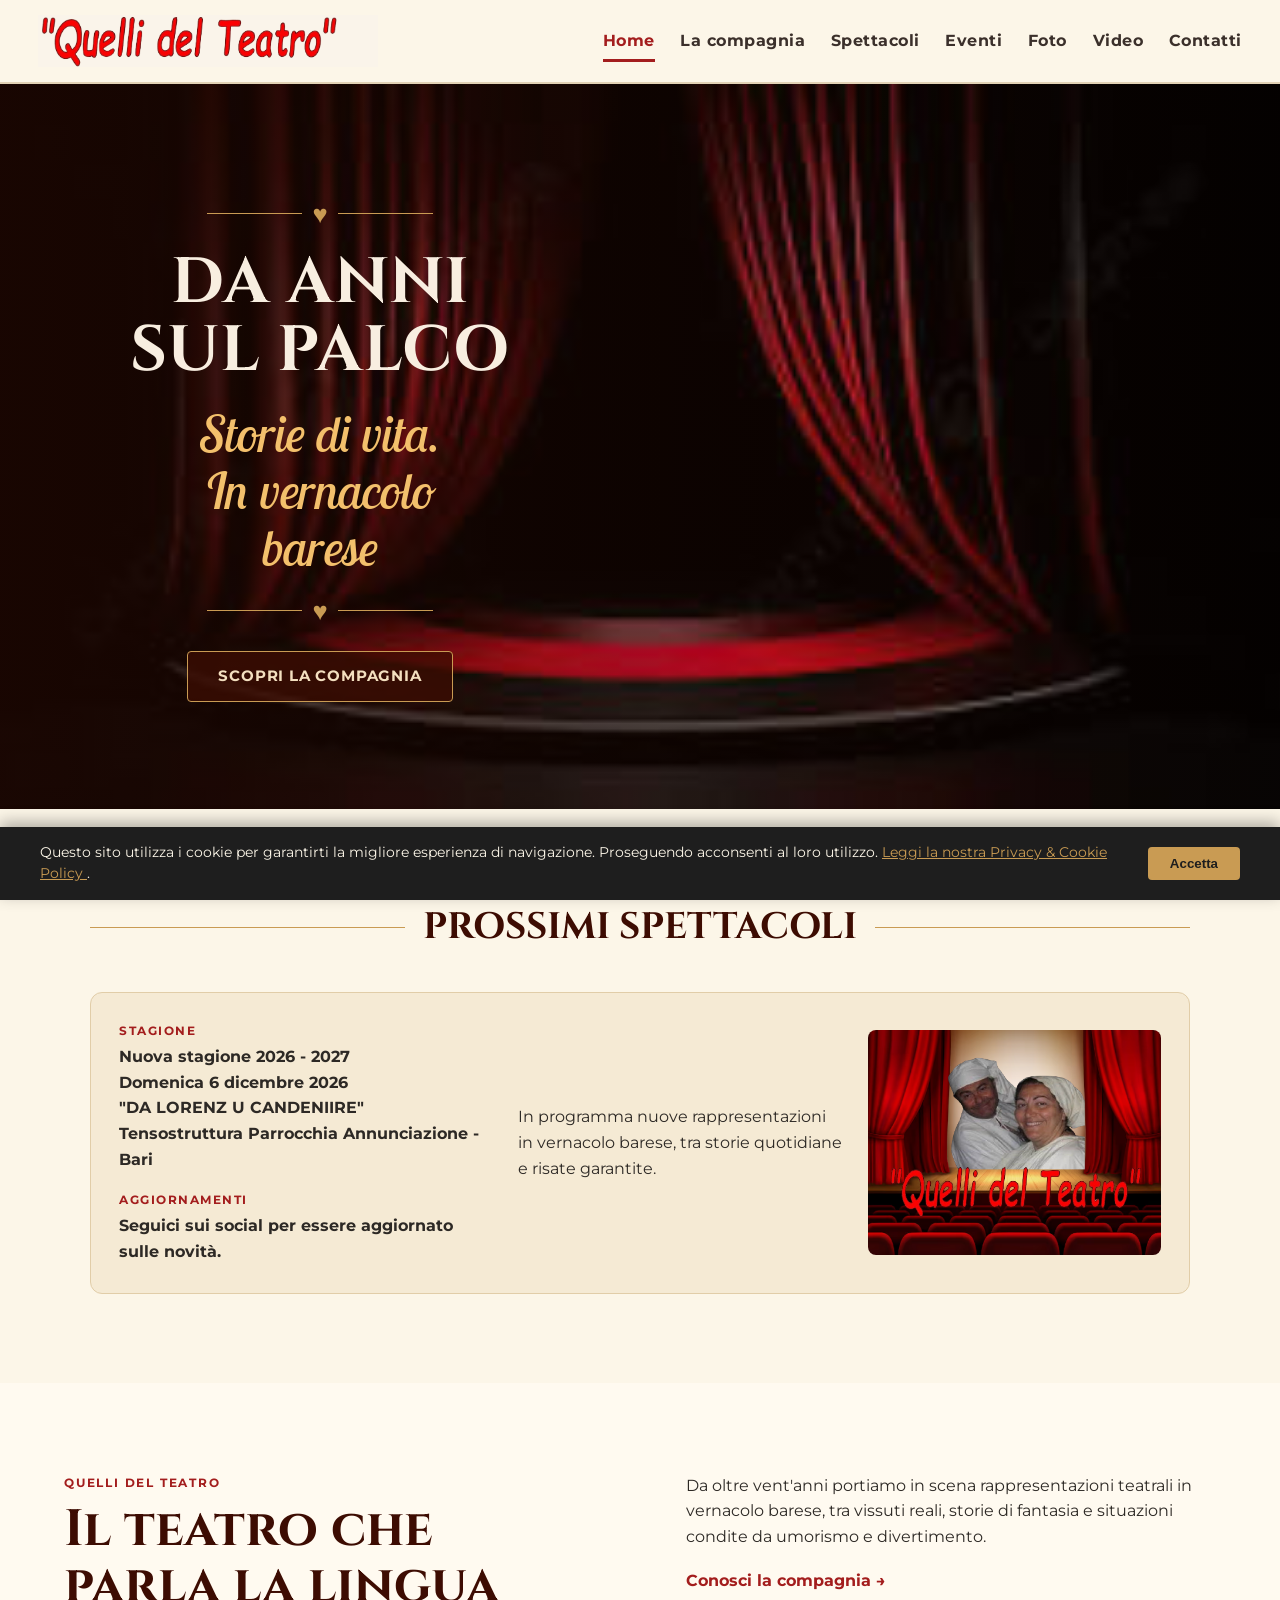
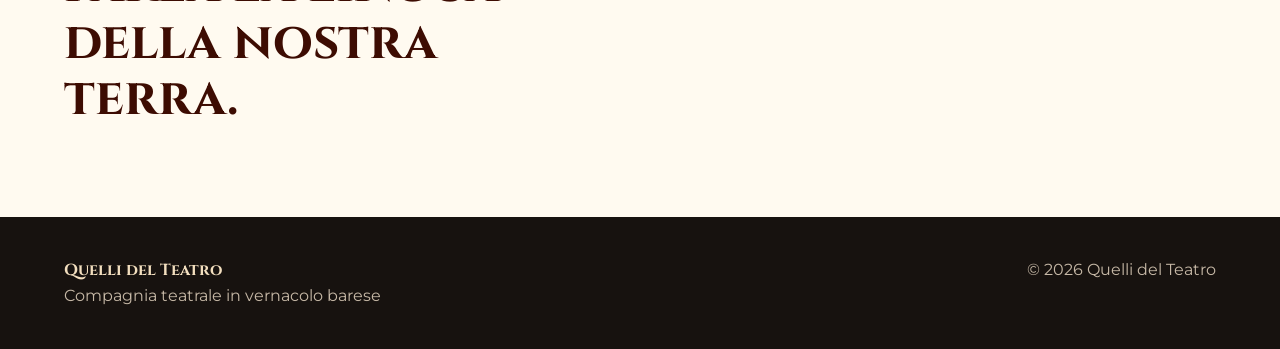
<file: index.html>
<!DOCTYPE html>
<!DOCTYPE html>
<html lang="it">
 <head>
  <meta charset="utf-8"/>
  <meta content="width=device-width, initial-scale=1.0" name="viewport"/>
  <meta content="Quelli del Teatro - Compagnia teatrale in vernacolo barese." name="description"/>
  <title>
   Quelli del Teatro | Compagnia teatrale
  </title>
  <link href="https://fonts.googleapis.com" rel="preconnect"/>
  <link crossorigin="" href="https://fonts.gstatic.com" rel="preconnect"/>
  <link href="https://fonts.googleapis.com/css2?family=Cinzel:wght@600;700&amp;family=Lobster+Two:ital,wght@0,400;0,700;1,400;1,700&amp;family=Montserrat:wght@500;600;700&amp;display=swap" rel="stylesheet"/>
  <link href="css/style.css" rel="stylesheet"/>
 </head>
 <body>
  <header class="site-header">
   <div class="header-container">
    <a aria-label="Quelli del Teatro - Home" class="logo-link" href="index.html">
     <img alt="Quelli del Teatro" class="logo-img" src="immagini/logo.png"/>
    </a>
    <button aria-controls="main-nav" aria-expanded="false" aria-label="Apri menu" class="menu-toggle" type="button">
     ☰
    </button>
    <nav aria-label="Navigazione principale" class="nav" id="main-nav">
     <a class="active" href="index.html">
      Home
     </a>
     <a href="compagnia.html">
      La compagnia
     </a>
     <a href="spettacoli.html">
      Spettacoli
     </a>
     <a href="eventi.html">
      Eventi
     </a>
     <a href="galleria.html">
      Foto
     </a>
     <a href="video.html">
      Video
     </a>
     <a href="contatti.html">
      Contatti
     </a>
    </nav>
   </div>
  </header>
  <main>
   <section class="hero-section">
    <div class="hero-container">
     <div class="hero-left">
      <div aria-hidden="true" class="decorazione-top">
       <span>
       </span>
       ♥
       <span>
       </span>
      </div>
      <h1 class="titolo-grande">
       DA ANNI
       <br/>
       SUL PALCO
      </h1>
      <p class="hero-script">
       Storie di vita.
       <br/>
       In vernacolo
       <br/>
       barese
      </p>
      <div aria-hidden="true" class="decorazione-bottom">
       <span>
       </span>
       ♥
       <span>
       </span>
      </div>
      <a class="button" href="compagnia.html">
       Scopri la compagnia
      </a>
     </div>
    </div>
   </section>
   <section class="next-events section">
    <div class="section-title-decor">
     <span>
     </span>
     <p>
      Prossimi spettacoli
     </p>
     <span>
     </span>
    </div>
    <div class="next-event-card">
     <div class="event-info">
      <div class="event-item">
       <b>
        STAGIONE
       </b>
       <strong>
        Nuova stagione 2026 - 2027 <p></p>Domenica 6 dicembre 2026 <p>"DA LORENZ U CANDENIIRE" </p>Tensostruttura Parrocchia Annunciazione - Bari</p> 
       </strong>
      </div>
      <div class="event-item">
       <b>
        AGGIORNAMENTI
       </b>
       <strong>
        Seguici sui social per essere aggiornato sulle novità.
       </strong>
      </div>
     </div>
     <div class="event-desc">
      <p>
       In programma nuove rappresentazioni in vernacolo barese, tra storie quotidiane e risate garantite.
      </p>
     </div>
     <div class="event-photo">
      <img alt="La compagnia Quelli del Teatro" src="immagini/noi.jpg"/>
     </div>
    </div>
   </section>
   <section class="section intro">
    <div>
     <p class="eyebrow">
      Quelli del Teatro
     </p>
     <h2>
      Il teatro che parla la lingua della nostra terra.
     </h2>
    </div>
    <div>
     <p>
      Da oltre vent'anni portiamo in scena rappresentazioni teatrali in vernacolo barese, tra vissuti reali, storie di fantasia e situazioni condite da umorismo e divertimento.
     </p>
     <a class="text-link" href="compagnia.html">
      Conosci la compagnia →
     </a>
    </div>
   </section>
  </main>
  <footer class="footer">
   <div>
    <strong>
     Quelli del Teatro
    </strong>
    <p>
     Compagnia teatrale in vernacolo barese
    </p>
   </div>
   <p>
    © 2026 Quelli del Teatro
   </p>
  </footer>
  <div aria-label="Informativa cookie" class="cookie-banner-hidden" id="cookie-banner" role="dialog">
   <div class="cookie-content">
    <p>
     Questo sito utilizza i cookie per garantirti la migliore esperienza di navigazione.
      Proseguendo acconsenti al loro utilizzo.
     <a class="cookie-link" href="#">
      Leggi la nostra Privacy &amp; Cookie Policy
     </a>
     .
    </p>
    <button class="cookie-btn" id="accetta-cookie" type="button">
     Accetta
    </button>
   </div>
  </div>
  <script src="js/script.js">
  </script>
  <script src="js/cookie.js">
  </script>
 </body>
</html>
</file>
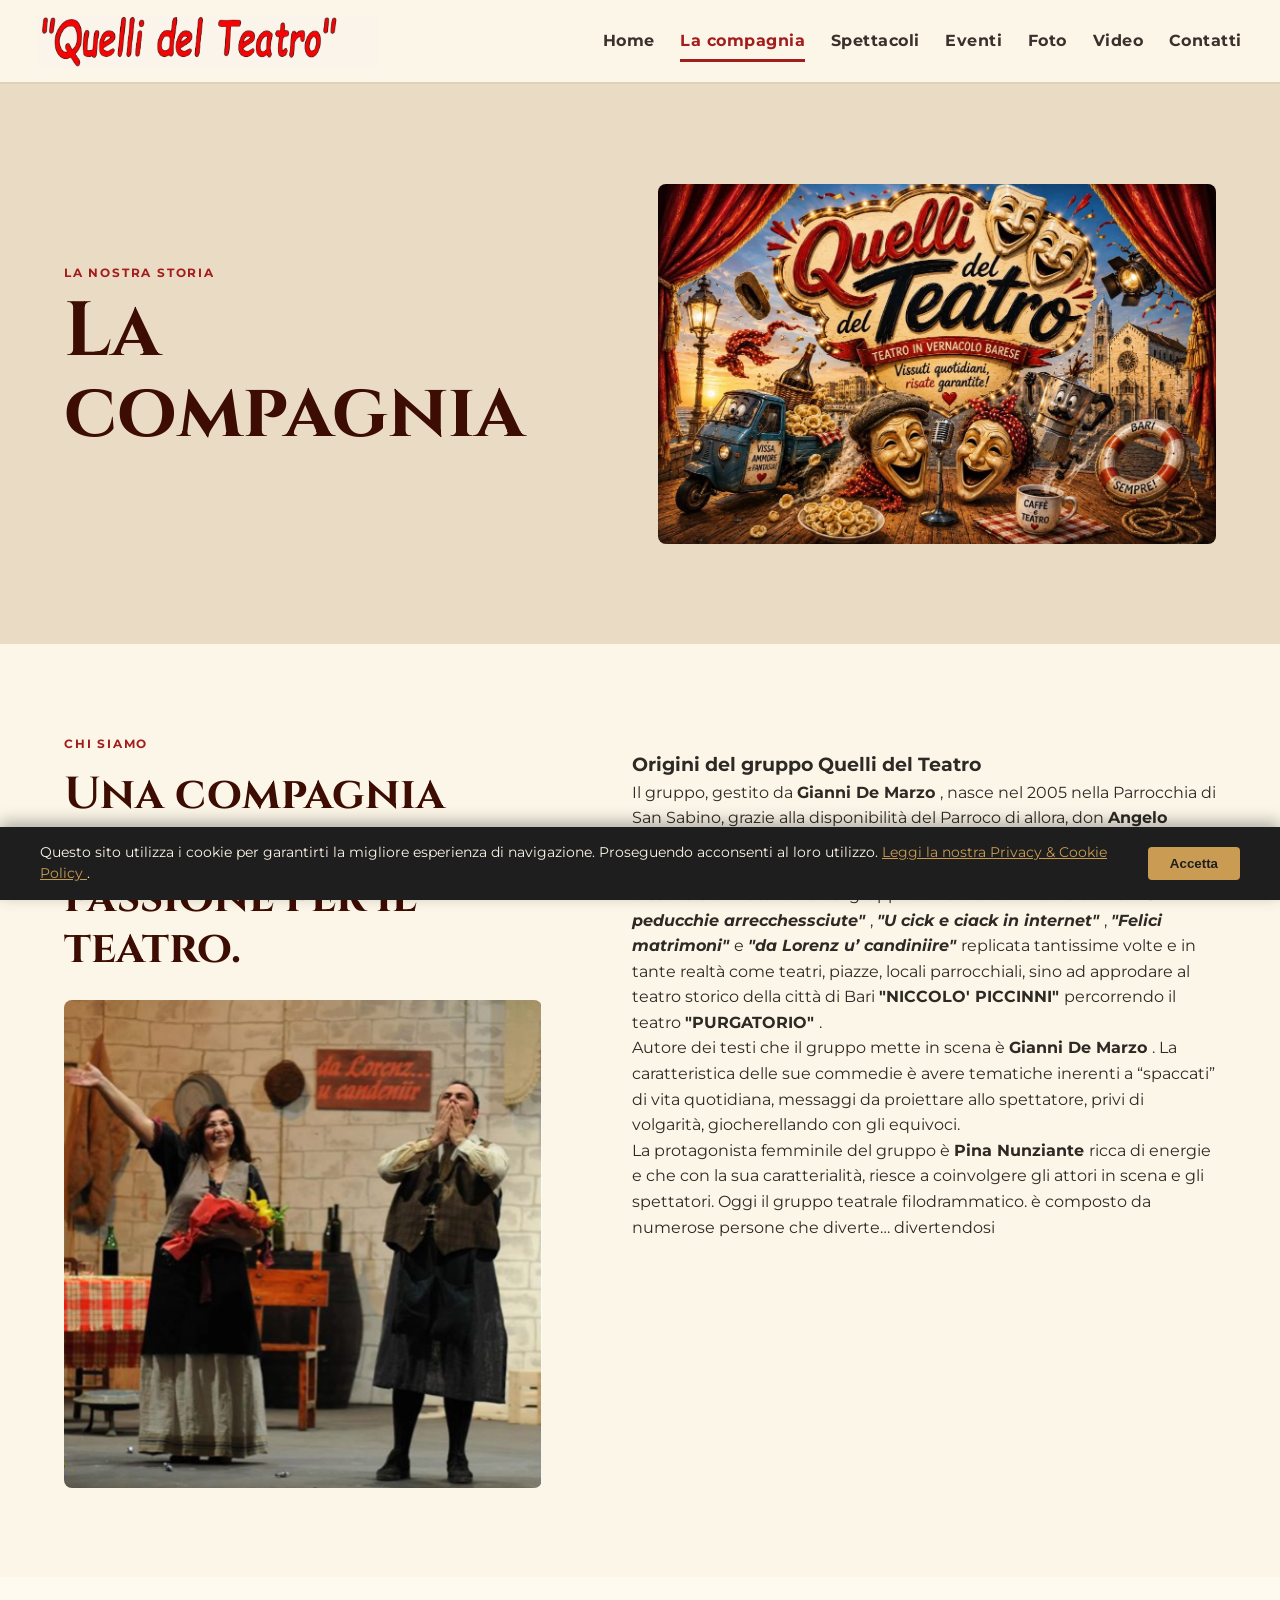
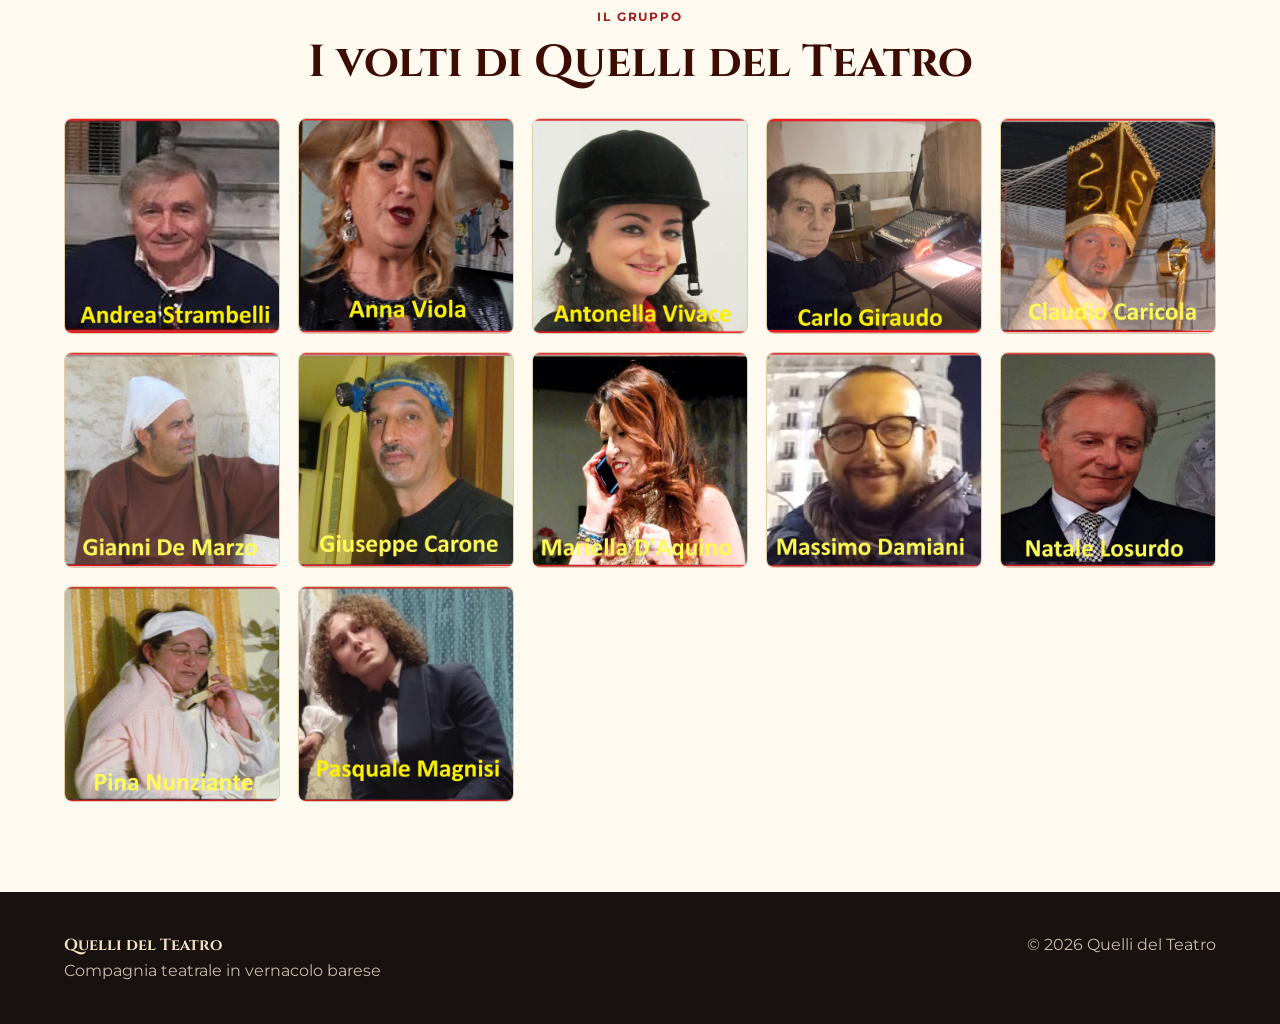
<file: compagnia.html>
<!DOCTYPE html>
<!DOCTYPE html>
<html lang="it">
 <head>
  <meta charset="utf-8"/>
  <meta content="width=device-width, initial-scale=1.0" name="viewport"/>
  <title>
   La compagnia | Quelli del Teatro
  </title>
  <!-- Collegamento al file CSS esterno nella tua cartella css -->
  <!-- Font eleganti da Google Fonts (opzionale ma consigliato per i testi storici/teatrali) -->
  <link href="https://fonts.googleapis.com" rel="preconnect"/>
  <link crossorigin="" href="https://fonts.gstatic.com" rel="preconnect"/>
  <link href="https://fonts.googleapis.com/css2?family=Cinzel:wght@600;700&amp;family=Lobster+Two:ital,wght@0,400;0,700;1,400&amp;family=Montserrat:wght@500;600;700&amp;display=swap" rel="stylesheet"/>
  <link href="css/style.css" rel="stylesheet"/>
 </head>
 <body>
  <header class="site-header">
   <div class="header-container">
    <a aria-label="Quelli del Teatro - Home" class="logo-link" href="index.html">
     <img alt="Quelli del Teatro" class="logo-img" src="immagini/logo.png"/>
    </a>
    <button aria-controls="main-nav" aria-expanded="false" aria-label="Apri menu" class="menu-toggle" type="button">
     ☰
    </button>
    <nav aria-label="Navigazione principale" class="nav" id="main-nav">
     <a href="index.html">
      Home
     </a>
     <a class="active" href="compagnia.html">
      La compagnia
     </a>
     <a href="spettacoli.html">
      Spettacoli
     </a>
     <a href="eventi.html">
      Eventi
     </a>
     <a href="galleria.html">
      Foto
     </a>
     <a href="video.html">
      Video
     </a>
     <a href="contatti.html">
      Contatti
     </a>
    </nav>
   </div>
  </header>
  <main>
   <section class="page-hero">
    <div class="page-hero-container">
     <div class="hero-text-block">
      <p class="eyebrow">La nostra storia</p>
      <h1>La compagnia</h1>
     </div>
     <div class="hero-image-block">
      <img src="immagini/maschere-teatro.jpg" alt="Quelli del Teatro">
     </div>
    </div>
   </section>
   <section class="section two-col">
    <div>
     <p class="eyebrow">
      Chi siamo
     </p>
     <h2>
      Una compagnia nata dalla passione per il teatro.
     </h2>
     <div class="contenitore-foto">
      <img alt="gianniepina" src="immagini/gianniepina.jpg"/>
     </div>
    </div>
    <div>
     <div>
      <p>
       <h3>
        Origini del gruppo Quelli del Teatro
       </h3>
       Il gruppo, gestito da
       <strong>
        Gianni De Marzo
       </strong>
       , nasce nel 2005 nella Parrocchia di San Sabino, grazie alla disponibilità del Parroco di allora, don
       <strong>
        Angelo CASSANO
       </strong>
       , interessato a fare teatro.
       <br/>
       La prima sfida,
       <strong>
        <em>
         “L’ultimo traino”
        </em>
       </strong>
       fu un grande successo; da qui ci fù la crescita e la mutazione del gruppo con altre commedie come
       <strong>
        <em>
         "Le peducchie arrecchessciute"
        </em>
       </strong>
       ,
       <strong>
        <em>
         "U cick e ciack in internet"
        </em>
       </strong>
       ,
       <strong>
        <em>
         "Felici matrimoni"
        </em>
       </strong>
       e
       <strong>
        <em>
         "da Lorenz u’ candiniire"
        </em>
       </strong>
       replicata tantissime volte e in tante realtà come teatri, piazze, locali parrocchiali, sino ad approdare al teatro storico della città di Bari
       <strong>
        "NICCOLO' PICCINNI"
       </strong>
       percorrendo il teatro
       <strong>
        "PURGATORIO"
       </strong>
       .
       <br/>
       Autore dei testi che il gruppo mette in scena è
       <strong>
        Gianni De Marzo
       </strong>
       .
La caratteristica delle sue commedie è avere tematiche inerenti a “spaccati” di vita quotidiana, messaggi da proiettare allo spettatore, privi di volgarità, giocherellando con gli equivoci.
       <br/>
       La protagonista femminile del gruppo è
       <strong>
        Pina Nunziante
       </strong>
       ricca di energie e che con la sua caratterialità, riesce a coinvolgere gli attori in scena e gli spettatori.
Oggi il gruppo teatrale filodrammatico. è composto da numerose persone che diverte… divertendosi
      </p>
     </div>
    </div>
   </section>

   <section class="section collaboratori-section">
    <div class="collaboratori-intro">
     <p class="eyebrow">Il gruppo</p>
     <h2>I volti di Quelli del Teatro</h2>
    </div>
    <div class="collaboratori-grid">
          <div class="collaboratore"><img src="immagini/foto/collaboratori/andreastrambelli.jpg" alt="Andreastrambelli"></div>
     <div class="collaboratore"><img src="immagini/foto/collaboratori/annaviola.jpg" alt="Annaviola"></div>
     <div class="collaboratore"><img src="immagini/foto/collaboratori/antonellavivace.jpg" alt="Antonellavivace"></div>
     <div class="collaboratore"><img src="immagini/foto/collaboratori/carlogiraudo.jpg" alt="Carlogiraudo"></div>
     <div class="collaboratore"><img src="immagini/foto/collaboratori/claudiocaricola.jpg" alt="Claudiocaricola"></div>
     <div class="collaboratore"><img src="immagini/foto/collaboratori/giannidemarzo.jpg" alt="Giannidemarzo"></div>
     <div class="collaboratore"><img src="immagini/foto/collaboratori/giuseppecarone.jpg" alt="Giuseppecarone"></div>
     <div class="collaboratore"><img src="immagini/foto/collaboratori/marielladaquino.jpg" alt="Marielladaquino"></div>
     <div class="collaboratore"><img src="immagini/foto/collaboratori/massimodamiani.jpg" alt="Massimodamiani"></div>
     <div class="collaboratore"><img src="immagini/foto/collaboratori/natalelosurdo.jpg" alt="Natalelosurdo"></div>
     <div class="collaboratore"><img src="immagini/foto/collaboratori/pinanunziante.jpg" alt="Pinanunziante"></div>
     <div class="collaboratore"><img src="immagini/foto/collaboratori/pasqualemagnisi.jpg" alt="Paaqualemagnisi"></div>
    </div>
   </section>
  </main>
  <footer class="footer">
   <div>
    <strong>
     Quelli del Teatro
    </strong>
    <p>
     Compagnia teatrale in vernacolo barese
    </p>
   </div>
   <p>
    © 2026 Quelli del Teatro
   </p>
  </footer>
  <div aria-label="Informativa cookie" class="cookie-banner-hidden" id="cookie-banner" role="dialog">
   <div class="cookie-content">
    <p>
     Questo sito utilizza i cookie per garantirti la migliore esperienza di navigazione.
      Proseguendo acconsenti al loro utilizzo.
     <a class="cookie-link" href="#">
      Leggi la nostra Privacy &amp; Cookie Policy
     </a>
     .
    </p>
    <button class="cookie-btn" id="accetta-cookie" type="button">
     Accetta
    </button>
   </div>
  </div>
  <script src="js/script.js">
  </script>
  <script src="js/cookie.js">
  </script>
 </body>
</html>
</file>
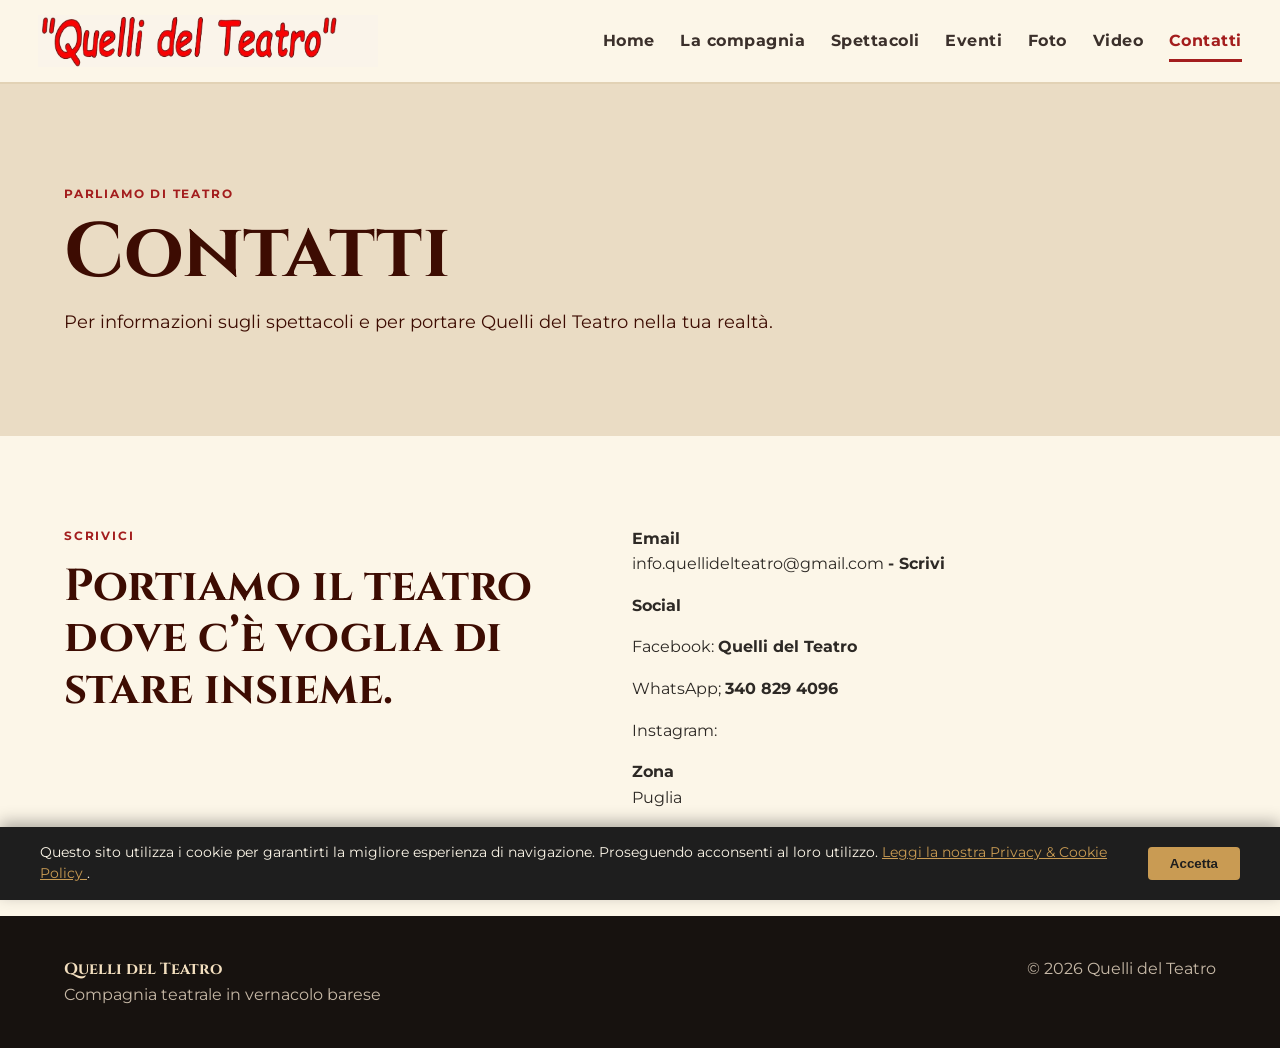
<file: contatti.html>
<!DOCTYPE html>
<!DOCTYPE html>
<html lang="it">
 <head>
  <meta charset="utf-8"/>
  <meta content="width=device-width, initial-scale=1.0" name="viewport"/>
  <meta content="Quelli del Teatro - Compagnia teatrale in vernacolo barese." name="description"/>
  <title>
   Contatti | Quelli del Teatro
  </title>
  <!-- Collegamento al file CSS esterno nella tua cartella css -->
  <!-- Font eleganti da Google Fonts (opzionale ma consigliato per i testi storici/teatrali) -->
  <link href="https://fonts.googleapis.com" rel="preconnect"/>
  <link crossorigin="" href="https://fonts.gstatic.com" rel="preconnect"/>
  <link href="https://fonts.googleapis.com/css2?family=Cinzel:wght@600;700&amp;family=Lobster+Two:ital,wght@0,400;0,700;1,400&amp;family=Montserrat:wght@500;600;700&amp;display=swap" rel="stylesheet"/>
  <link href="css/style.css" rel="stylesheet"/>
 </head>
 <body>
  <header class="site-header">
   <div class="header-container">
    <a aria-label="Quelli del Teatro - Home" class="logo-link" href="index.html">
     <img alt="Quelli del Teatro" class="logo-img" src="immagini/logo.png"/>
    </a>
    <button aria-controls="main-nav" aria-expanded="false" aria-label="Apri menu" class="menu-toggle" type="button">
     ☰
    </button>
    <nav aria-label="Navigazione principale" class="nav" id="main-nav">
     <a href="index.html">
      Home
     </a>
     <a href="compagnia.html">
      La compagnia
     </a>
     <a href="spettacoli.html">
      Spettacoli
     </a>
     <a href="eventi.html">
      Eventi
     </a>
     <a href="galleria.html">
      Foto
     </a>
     <a href="video.html">
      Video
     </a>
     <a class="active" href="contatti.html">
      Contatti
     </a>
    </nav>
   </div>
  </header>
  <main>
   <section class="page-hero">
    <p class="eyebrow">
     Parliamo di teatro
    </p>
    <h1>
     Contatti
    </h1>
    <p>
     Per informazioni sugli spettacoli e per portare Quelli del Teatro nella tua realtà.
    </p>
   </section>
   <section class="section two-col">
    <div>
     <p class="eyebrow">
      Scrivici
     </p>
     <h2>
      Portiamo il teatro dove c’è voglia di stare insieme.
     </h2>
    </div>
    <div class="contact-box">
     <p>
      <strong>
       Email
      </strong>
      <br/>
      info.quellidelteatro@gmail.com
      <a href="mailto:info.quellidelteatro@gmail.com">
       <strong>
        - Scrivi
       </strong>
      </a>
     </p>
     <p>
      <strong>
       Social
      </strong>
      <br/>
      <p>
       Facebook:
       <a href="https://www.facebook.com/QuellidelTeatro?locale=it_IT">
        <strong>
         Quelli del Teatro
        </strong>
       </a>
      </p>
      <p>
       WhatsApp;
       <strong>
        340 829 4096
       </strong>
      </p>
      <p>
       Instagram:
      </p>
      <p>
       <strong>
        Zona
       </strong>
       <br/>
       Puglia
      </p>
     </p>
    </div>
   </section>
  </main>
  <footer class="footer">
   <div>
    <strong>
     Quelli del Teatro
    </strong>
    <p>
     Compagnia teatrale in vernacolo barese
    </p>
   </div>
   <p>
    © 2026 Quelli del Teatro
   </p>
  </footer>
  <div aria-label="Informativa cookie" class="cookie-banner-hidden" id="cookie-banner" role="dialog">
   <div class="cookie-content">
    <p>
     Questo sito utilizza i cookie per garantirti la migliore esperienza di navigazione.
      Proseguendo acconsenti al loro utilizzo.
     <a class="cookie-link" href="#">
      Leggi la nostra Privacy &amp; Cookie Policy
     </a>
     .
    </p>
    <button class="cookie-btn" id="accetta-cookie" type="button">
     Accetta
    </button>
   </div>
  </div>
  <script src="js/script.js">
  </script>
  <script src="js/cookie.js">
  </script>
 </body>
</html>
</file>
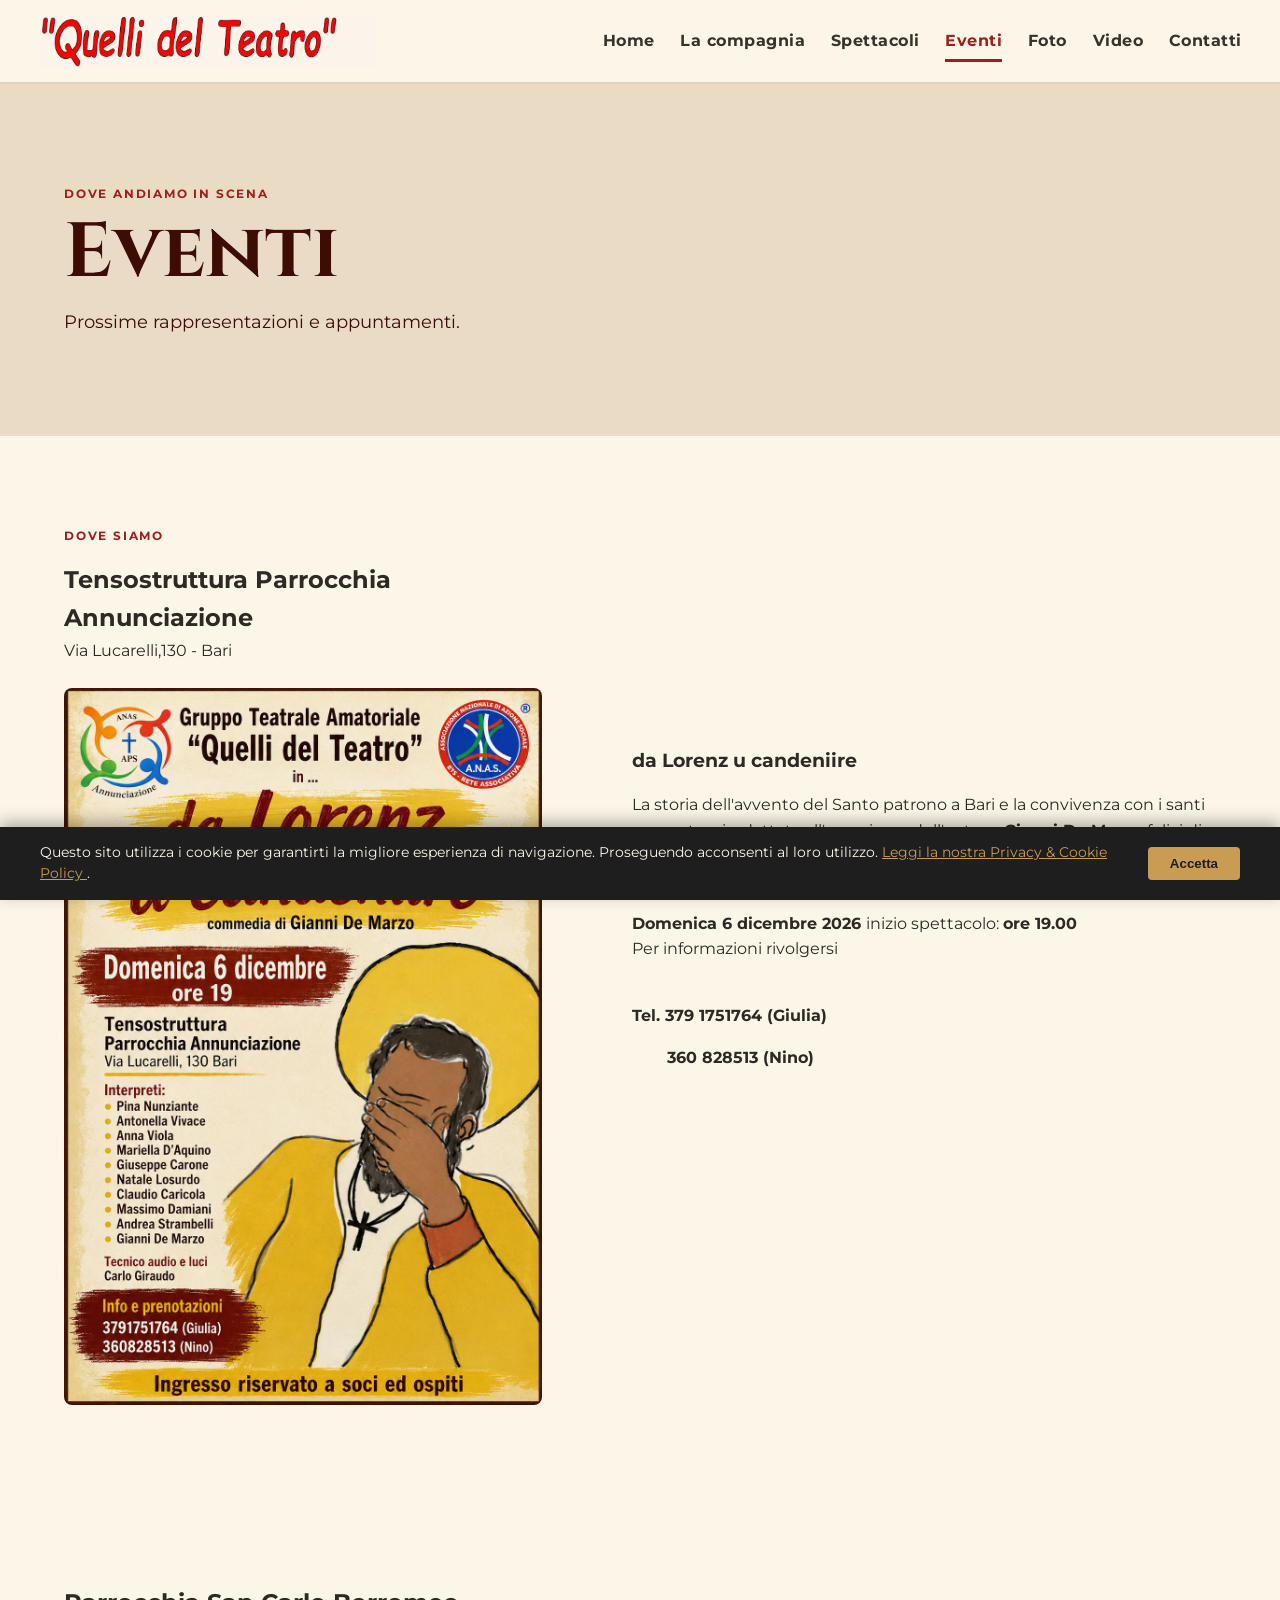
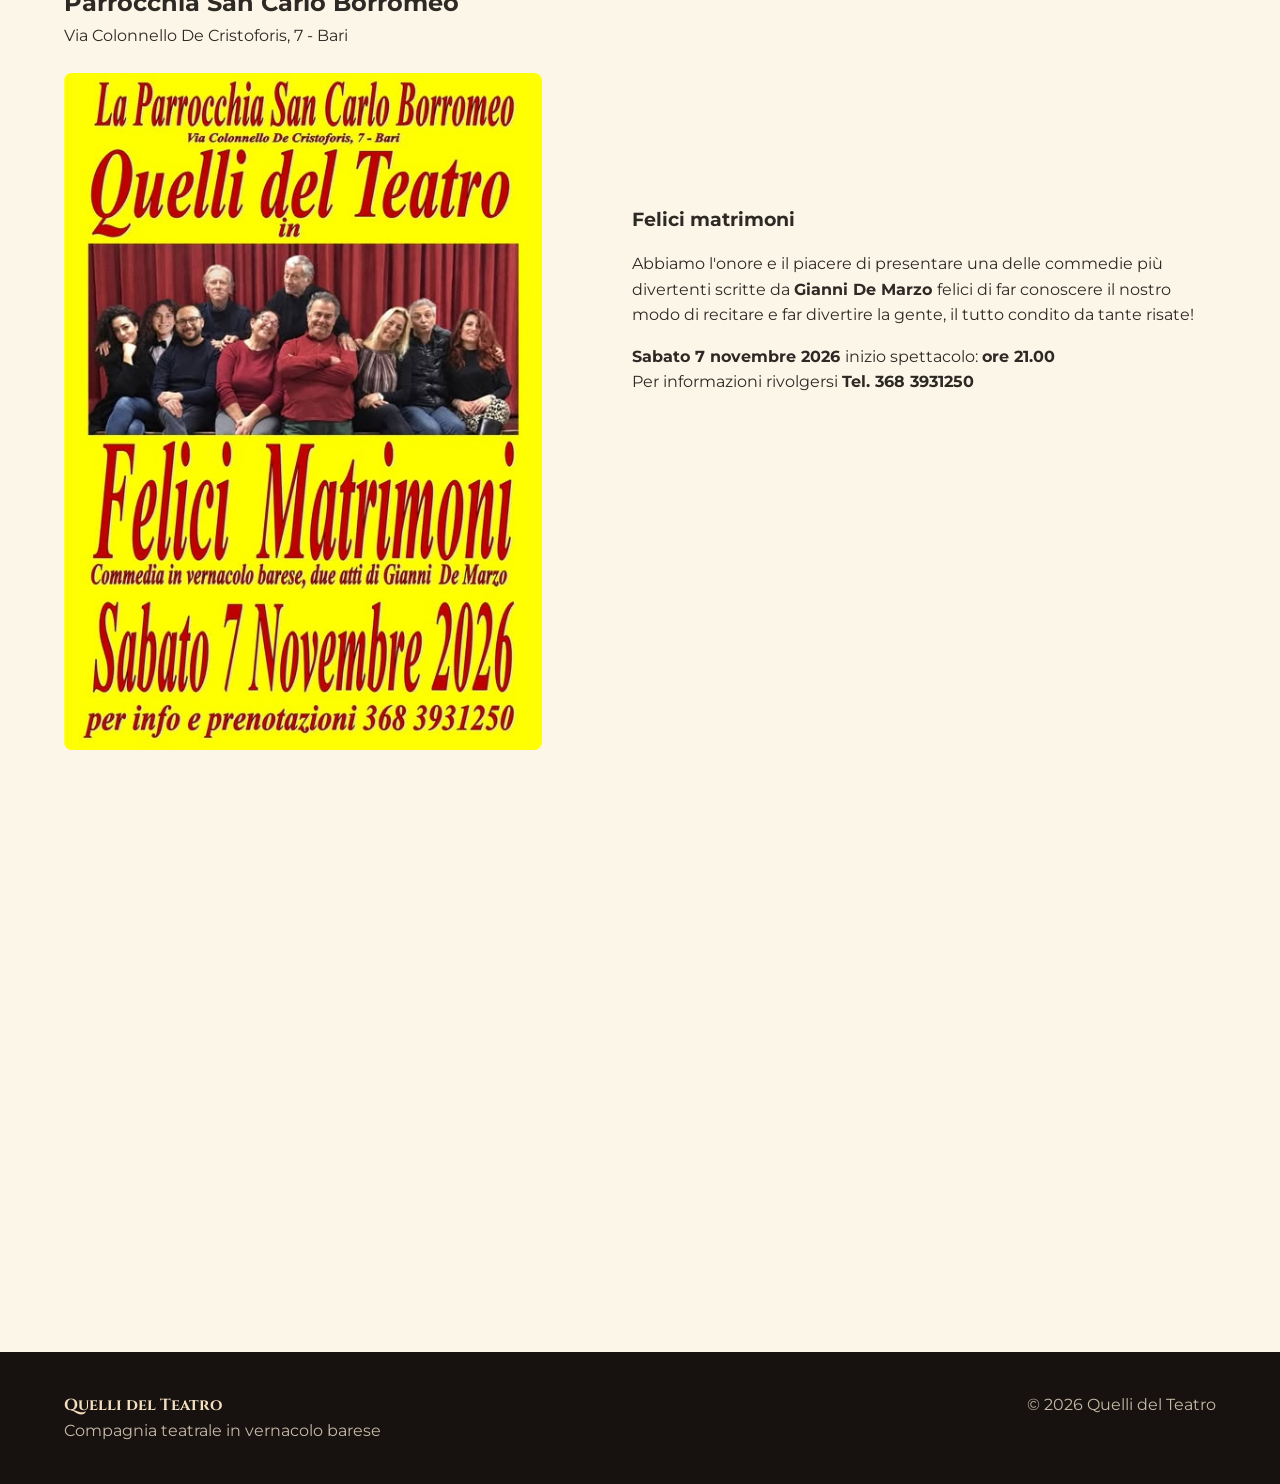
<file: eventi.html>
<!DOCTYPE html>
<!DOCTYPE html>
<html lang="it">
 <head>
  <meta charset="utf-8"/>
  <meta content="width=device-width, initial-scale=1.0" name="viewport"/>
  <meta content="Quelli del Teatro - Compagnia teatrale in vernacolo barese." name="description"/>
  <title>
   Eventi | Quelli del Teatro
  </title>
  <!-- Collegamento al file CSS esterno nella tua cartella css -->
  <!-- Font eleganti da Google Fonts (opzionale ma consigliato per i testi storici/teatrali) -->
  <link href="https://fonts.googleapis.com" rel="preconnect"/>
  <link crossorigin="" href="https://fonts.gstatic.com" rel="preconnect"/>
  <link href="https://fonts.googleapis.com/css2?family=Cinzel:wght@600;700&amp;family=Lobster+Two:ital,wght@0,400;0,700;1,400&amp;family=Montserrat:wght@500;600;700&amp;display=swap" rel="stylesheet"/>
  <link href="css/style.css" rel="stylesheet"/>
 </head>
 <body>
  <header class="site-header">
   <div class="header-container">
    <a aria-label="Quelli del Teatro - Home" class="logo-link" href="index.html">
     <img alt="Quelli del Teatro" class="logo-img" src="immagini/logo.png"/>
    </a>
    <button aria-controls="main-nav" aria-expanded="false" aria-label="Apri menu" class="menu-toggle" type="button">
     ☰
    </button>
    <nav aria-label="Navigazione principale" class="nav" id="main-nav">
     <a href="index.html">
      Home
     </a>
     <a href="compagnia.html">
      La compagnia
     </a>
     <a href="spettacoli.html">
      Spettacoli
     </a>
     <a class="active" href="eventi.html">
      Eventi
     </a>
     <a href="galleria.html">
      Foto
     </a>
     <a href="video.html">
      Video
     </a>
     <a href="contatti.html">
      Contatti
     </a>
    </nav>
   </div>
  </header>
  <main>
   <section class="page-hero">
    <p class="eyebrow">
     Dove andiamo in scena
    </p>
    <h1>
     Eventi
    </h1>
    <p>
     Prossime rappresentazioni e appuntamenti.
    </p>
   </section>


   <section class="section two-col">
    <div>
     <p class="eyebrow">
      Dove siamo
     </p>
	      <h1>
      Tensostruttura Parrocchia Annunciazione
     </h1>
		<p>Via Lucarelli,130 - Bari</p>
     <div class="contenitore-foto">
      <img alt="gianniepina" src="immagini/eventi/Lorenz.jpeg"/>
     </div>
    </div>
    <div>
     <div>
      <p></p>
	<br><br><br><br><br><br><br><br>
       <h3>
       da Lorenz u candeniire
       </h3><p><p>
       La storia dell'avvento del Santo patrono a Bari e la convivenza con i santi compatroni, adattata all'umorismo dell'autore:
       <strong>
        Gianni De Marzo
       </strong>
       felici di far conoscere il nostro modo di recitare e far divertire la gente, il tutto condito da tante risate!
       <strong>
       <p> Domenica 6 dicembre 2026
       </strong>
       inizio spettacolo: <strong>ore 19.00</strong>
	<br>
	Per informazioni rivolgersi <strong> <p><br>Tel.  379 1751764 (Giulia)</strong></p><strong>&nbsp;&nbsp;&nbsp;&nbsp;&nbsp;&nbsp;&nbsp;360 828513 (Nino)</strong>
       <br/> 
	      </div>     </div>    </div>   </section>
 <section class="section two-col">
    <div>	 
     <h1>
      Parrocchia San Carlo Borromeo
     </h1>
		<p>Via Colonnello De Cristoforis, 7 - Bari</p>
     <div class="contenitore-foto">
      <img alt="gianniepina" src="immagini/eventi/locandina_7_nov.jpeg"/>
     </div>
    </div>
    <div>
     <div>
      <p></p>
	<br><br><br><br><br><br><br><br>
       <h3>
       Felici matrimoni
       </h3><p><p>
       Abbiamo l'onore e il piacere di presentare una delle commedie più divertenti scritte da
       <strong>
        Gianni De Marzo
       </strong>
       felici di far conoscere il nostro modo di recitare e far divertire la gente, il tutto condito da tante risate!
       <strong>
       <p> Sabato 7 novembre 2026
       </strong>
       inizio spettacolo: <strong>ore 21.00</strong>
	<br>
	Per informazioni rivolgersi <strong> Tel.  368 3931250</strong></p>
       <br/>

<iframe src="https://www.facebook.com/plugins/post.php?href=https%3A%2F%2Fwww.facebook.com%2Fgianni.demarzo.7%2Fposts%2Fpfbid02qdM692Pkap3eu6um4kmvqzgdnoqB4u9RYxw24NJr2RQjYpkvzzMhmzcqG1FHkYQrl&show_text=true&width=500" width="500" height="210" style="border:none;overflow:hidden" scrolling="no" frameborder="0" allowfullscreen="true" allow="autoplay; clipboard-write; encrypted-media; picture-in-picture; web-share"></iframe>
      </p>
	  <p>
<iframe src="https://www.facebook.com/plugins/post.php?href=https%3A%2F%2Fwww.facebook.com%2Fpermalink.php%3Fstory_fbid%3Dpfbid02NfTWwawzVPrYvbf6A3JkqFEE3JsCeLj5A9oz2Dw8k7CzBgnpMwswYP6V7aZp2gZxl%26id%3D61550112947004&show_text=true&width=500" width="500" height="210" style="border:none;overflow:hidden" scrolling="no" frameborder="0" allowfullscreen="true" allow="autoplay; clipboard-write; encrypted-media; picture-in-picture; web-share"></iframe>	  
      </p>	  
     </div>     </div>    </div>   </section>
 <section class="section two-col">
    <div>

   <section class="section">
   </section>
  </main>
  <footer class="footer">
   <div>
    <strong>
     Quelli del Teatro
    </strong>
    <p>
     Compagnia teatrale in vernacolo barese
    </p>
   </div>
   <p>
    © 2026 Quelli del Teatro
   </p>
  </footer>
  <div aria-label="Informativa cookie" class="cookie-banner-hidden" id="cookie-banner" role="dialog">
   <div class="cookie-content">
    <p>
     Questo sito utilizza i cookie per garantirti la migliore esperienza di navigazione.
      Proseguendo acconsenti al loro utilizzo.
     <a class="cookie-link" href="#">
      Leggi la nostra Privacy &amp; Cookie Policy
     </a>
     .
    </p>
    <button class="cookie-btn" id="accetta-cookie" type="button">
     Accetta
    </button>
   </div>
  </div>
  <script src="js/script.js">
  </script>
  <script src="js/cookie.js">
  </script>
 </body>
</html>
</file>
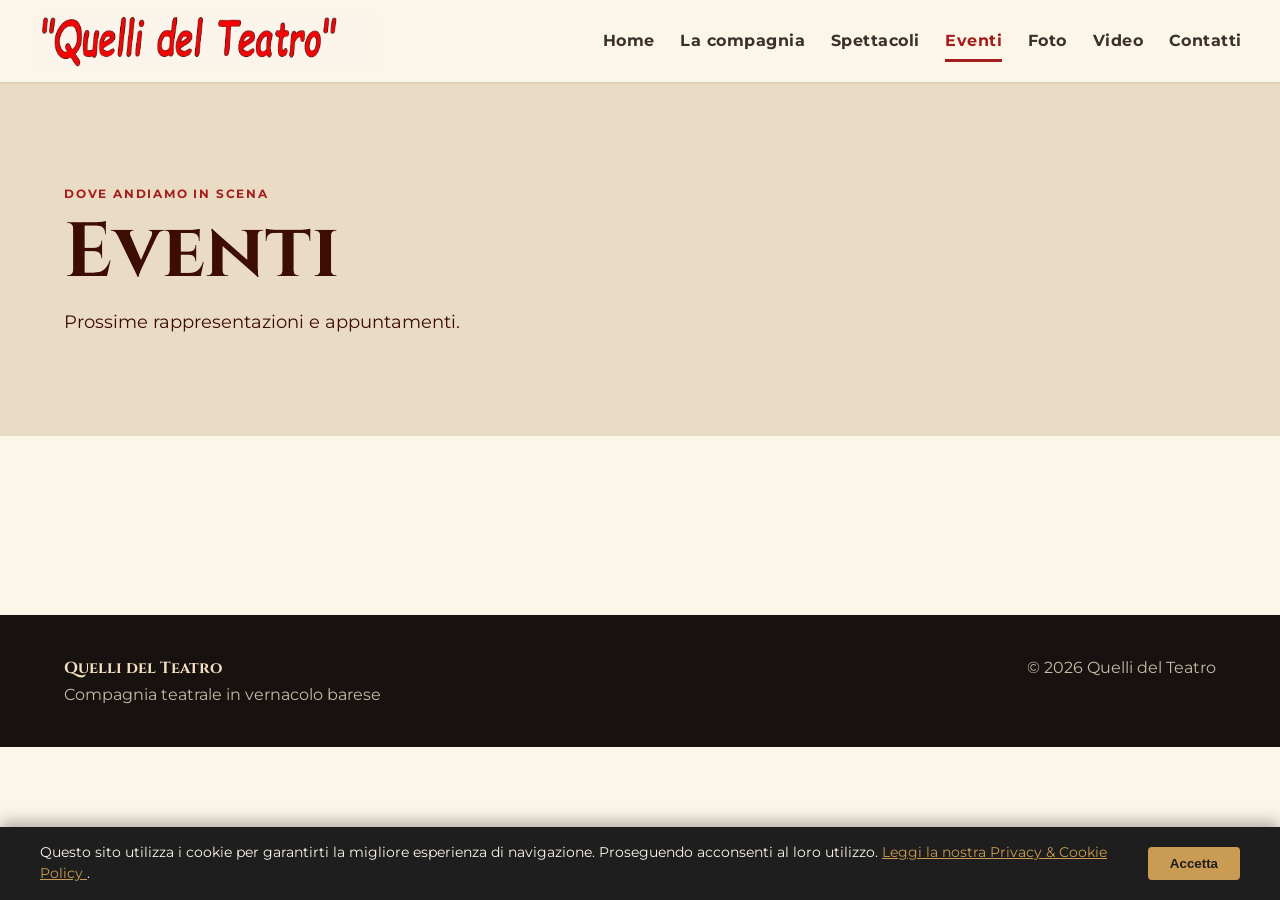
<file: eventi2.html>
<!DOCTYPE html>
<html lang="it">
 <head>
  <meta charset="utf-8"/>
  <meta content="width=device-width, initial-scale=1.0" name="viewport"/>
  <meta content="Quelli del Teatro - Compagnia teatrale in vernacolo barese." name="description"/>
  <title>
   Eventi | Quelli del Teatro
  </title>
  <!-- Collegamento al file CSS esterno nella tua cartella css -->
  <!-- Font eleganti da Google Fonts (opzionale ma consigliato per i testi storici/teatrali) -->
  <link href="https://fonts.googleapis.com" rel="preconnect"/>
  <link crossorigin="" href="https://fonts.gstatic.com" rel="preconnect"/>
  <link href="https://fonts.googleapis.com/css2?family=Cinzel:wght@600;700&amp;family=Lobster+Two:ital,wght@0,400;0,700;1,400&amp;family=Montserrat:wght@500;600;700&amp;display=swap" rel="stylesheet"/>
  <link href="css/style.css" rel="stylesheet"/>
 </head>
 <body>
  <header class="site-header">
   <div class="header-container">
    <a aria-label="Quelli del Teatro - Home" class="logo-link" href="index.html">
     <img alt="Quelli del Teatro" class="logo-img" src="immagini/logo.png"/>
    </a>
    <button aria-controls="main-nav" aria-expanded="false" aria-label="Apri menu" class="menu-toggle" type="button">
     ☰
    </button>
    <nav aria-label="Navigazione principale" class="nav" id="main-nav">
     <a href="index.html">
      Home
     </a>
     <a href="compagnia.html">
      La compagnia
     </a>
     <a href="spettacoli.html">
      Spettacoli
     </a>
     <a class="active" href="eventi.html">
      Eventi
     </a>
     <a href="galleria.html">
      Foto
     </a>
     <a href="video.html">
      Video
     </a>
     <a href="contatti.html">
      Contatti
     </a>
    </nav>
   </div>
  </header>
  <main>
   <section class="page-hero">
    <p class="eyebrow">
     Dove andiamo in scena
    </p>
    <h1>
     Eventi
    </h1>
    <p>
     Prossime rappresentazioni e appuntamenti.
    </p>
   </section>
   <section class="section">
   </section>
  </main>
  <footer class="footer">
   <div>
    <strong>
     Quelli del Teatro
    </strong>
    <p>
     Compagnia teatrale in vernacolo barese
    </p>
   </div>
   <p>
    © 2026 Quelli del Teatro
   </p>
  </footer>
  <div aria-label="Informativa cookie" class="cookie-banner-hidden" id="cookie-banner" role="dialog">
   <div class="cookie-content">
    <p>
     Questo sito utilizza i cookie per garantirti la migliore esperienza di navigazione.
      Proseguendo acconsenti al loro utilizzo.
     <a class="cookie-link" href="#">
      Leggi la nostra Privacy &amp; Cookie Policy
     </a>
     .
    </p>
    <button class="cookie-btn" id="accetta-cookie" type="button">
     Accetta
    </button>
   </div>
  </div>
  <script src="js/script.js">
  </script>
  <script src="js/cookie.js">
  </script>
 </body>
</html>
</file>
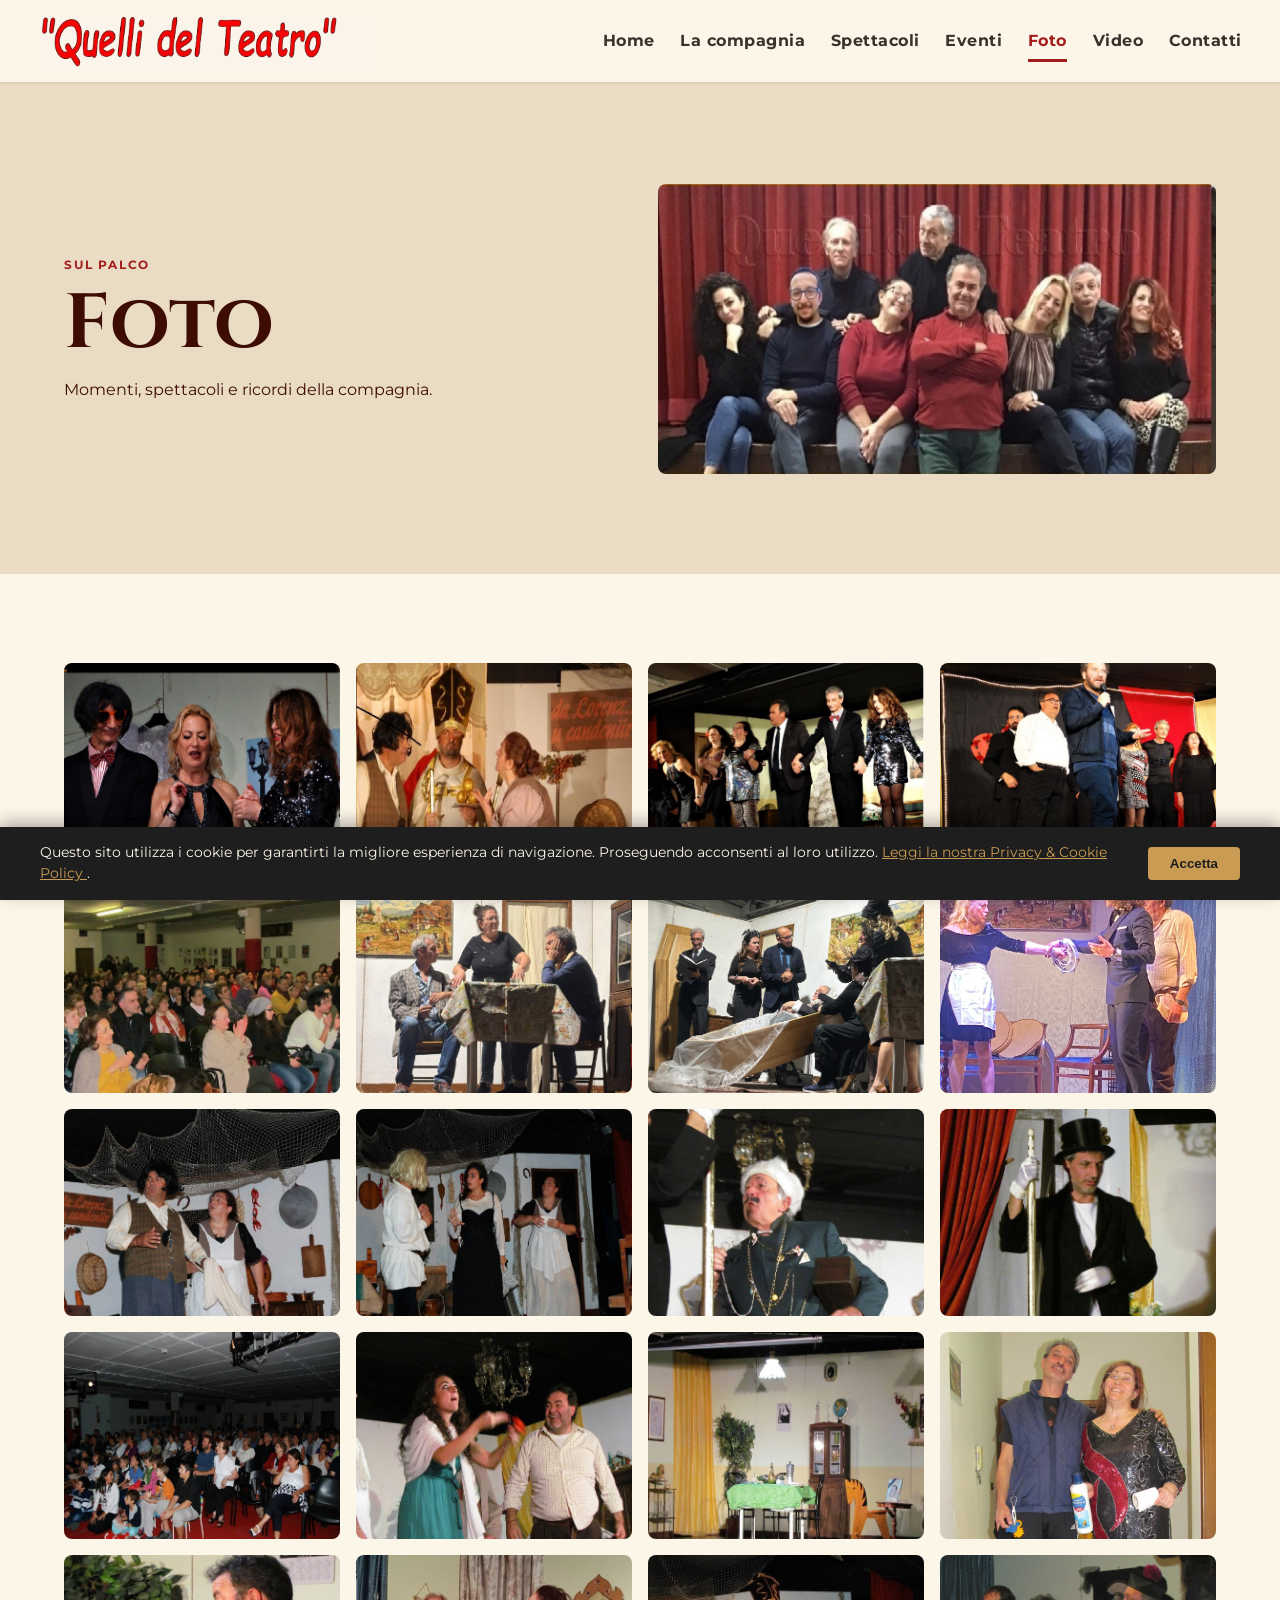
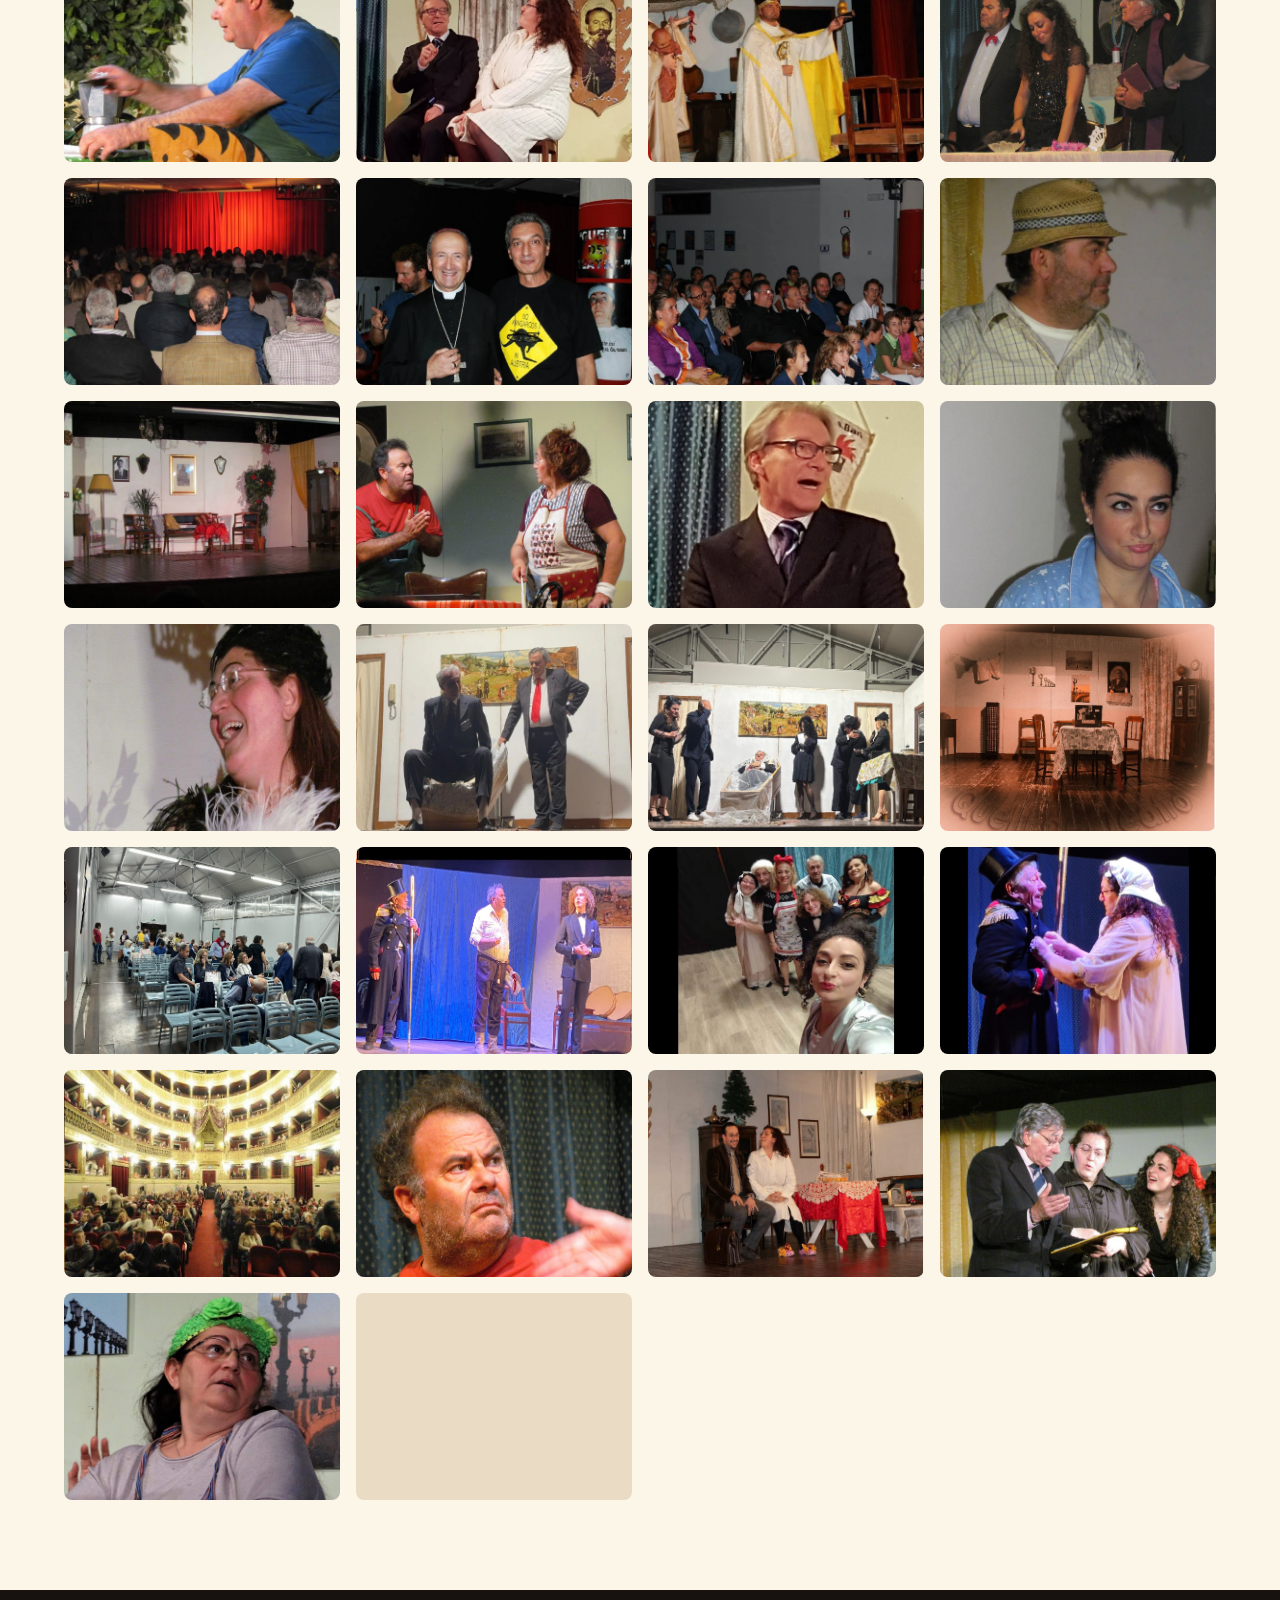
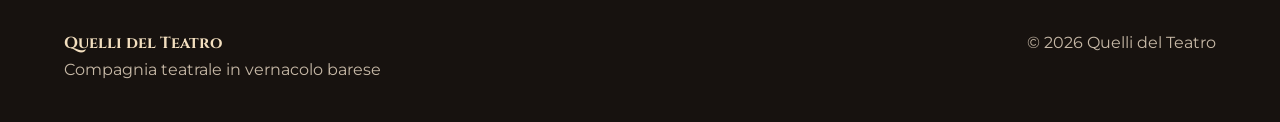
<file: galleria.html>
<!DOCTYPE html>
<html lang="it">
 <head>
  <meta charset="utf-8"/>
  <meta content="width=device-width, initial-scale=1.0" name="viewport"/>
  <meta content="Quelli del Teatro - Compagnia teatrale in vernacolo barese." name="description"/>
  <title>
   Foto | Quelli del Teatro
  </title>
  <!-- Collegamento al file CSS esterno nella tua cartella css -->
  <!-- Font eleganti da Google Fonts (opzionale ma consigliato per i testi storici/teatrali) -->
  <link href="https://fonts.googleapis.com" rel="preconnect"/>
  <link crossorigin="" href="https://fonts.gstatic.com" rel="preconnect"/>
  <link href="https://fonts.googleapis.com/css2?family=Cinzel:wght@600;700&amp;family=Lobster+Two:ital,wght@0,400;0,700;1,400&amp;family=Montserrat:wght@500;600;700&amp;display=swap" rel="stylesheet"/>
  <link href="css/style.css" rel="stylesheet"/>
 </head>
 <body>
  <header class="site-header">
   <div class="header-container">
    <a aria-label="Quelli del Teatro - Home" class="logo-link" href="index.html">
     <img alt="Quelli del Teatro" class="logo-img" src="immagini/logo.png"/>
    </a>
    <button aria-controls="main-nav" aria-expanded="false" aria-label="Apri menu" class="menu-toggle" type="button">
     ☰
    </button>
    <nav aria-label="Navigazione principale" class="nav" id="main-nav">
     <a href="index.html">
      Home
     </a>
     <a href="compagnia.html">
      La compagnia
     </a>
     <a href="spettacoli.html">
      Spettacoli
     </a>
     <a href="eventi.html">
      Eventi
     </a>
     <a class="active" href="galleria.html">
      Foto
     </a>
     <a href="video.html">
      Video
     </a>
     <a href="contatti.html">
      Contatti
     </a>
    </nav>
   </div>
  </header>
  <main>
   <section class="page-hero">
    <div class="page-hero-container">
     <!-- Blocco di sinistra con i testi -->
     <div class="hero-text-block">
      <p class="eyebrow">
       Sul palco
      </p>
      <h1>
       Foto
      </h1>
      <p>
       Momenti, spettacoli e ricordi della compagnia.
      </p>
     </div>
     <!-- Blocco di destra con l'immagine del palcoscenico -->
     <div class="hero-image-block">
      <img alt="Quelli del Teatro" class="foto-hero-img" src="immagini/team.jpg"/>
     </div>
    </div>
   </section>
   <section class="section">
    <div class="gallery">
     <div class="gallery-placeholder">
      FOTO 05
      <img alt="Quelli del Teatro" class="foto-hero-img" src="immagini/foto/foto 5.jpg"/>
     </div>
     <div class="gallery-placeholder">
      FOTO 06
      <img alt="Quelli del Teatro" class="foto-hero-img" src="immagini/foto/foto 6.jpg"/>
     </div>
     <div class="gallery-placeholder">
      FOTO 07
      <img alt="Quelli del Teatro" class="foto-hero-img" src="immagini//foto/foto 7.jpg"/>
     </div>
     <div class="gallery-placeholder">
      FOTO 08
      <img alt="Quelli del Teatro" class="foto-hero-img" src="immagini/foto/foto 8.jpg"/>
     </div>
     <div class="gallery-placeholder">
      FOTO 09
      <img alt="Quelli del Teatro" class="foto-hero-img" src="immagini/foto/foto 9.jpg"/>
     </div>
     <div class="gallery-placeholder">
      FOTO 10
      <img alt="Quelli del Teatro" class="foto-hero-img" src="immagini/foto/foto 10.jpg"/>
     </div>
     <div class="gallery-placeholder">
      FOTO 11
      <img alt="Quelli del Teatro" class="foto-hero-img" src="immagini/foto/foto 11.jpg"/>
     </div>
     <div class="gallery-placeholder">
      FOTO 12
      <img alt="Quelli del Teatro" class="foto-hero-img" src="immagini/foto/foto 12.jpg"/>
     </div>
     <div class="gallery-placeholder">
      FOTO 13
      <img alt="Quelli del Teatro" class="foto-hero-img" src="immagini/foto/foto 13.jpg"/>
     </div>
     <div class="gallery-placeholder">
      FOTO 14
      <img alt="Quelli del Teatro" class="foto-hero-img" src="immagini/foto/foto 14.jpg"/>
     </div>
     <div class="gallery-placeholder">
      FOTO 15
      <img alt="Quelli del Teatro" class="foto-hero-img" src="immagini/foto/foto 15.jpg"/>
     </div>
     <div class="gallery-placeholder">
      FOTO 16
      <img alt="Quelli del Teatro" class="foto-hero-img" src="immagini/foto/foto 16.jpg"/>
     </div>
     <div class="gallery-placeholder">
      FOTO 17
      <img alt="Quelli del Teatro" class="foto-hero-img" src="immagini/foto/foto 17.jpg"/>
     </div>
     <div class="gallery-placeholder">
      FOTO 18
      <img alt="Quelli del Teatro" class="foto-hero-img" src="immagini/foto/foto 18.jpg"/>
     </div>
     <div class="gallery-placeholder">
      FOTO 19
      <img alt="Quelli del Teatro" class="foto-hero-img" src="immagini/foto/foto 19.jpg"/>
     </div>
     <div class="gallery-placeholder">
      FOTO 20
      <img alt="Quelli del Teatro" class="foto-hero-img" src="immagini/foto/foto 20.jpg"/>
     </div>
     <div class="gallery-placeholder">
      FOTO 21
      <img alt="Quelli del Teatro" class="foto-hero-img" src="immagini/foto/foto 21.jpg"/>
     </div>
     <div class="gallery-placeholder">
      FOTO 22
      <img alt="Quelli del Teatro" class="foto-hero-img" src="immagini/foto/foto 22.jpg"/>
     </div>
     <div class="gallery-placeholder">
      FOTO 23
      <img alt="Quelli del Teatro" class="foto-hero-img" src="immagini/foto/foto 23.jpg"/>
     </div>
     <div class="gallery-placeholder">
      FOTO 24
      <img alt="Quelli del Teatro" class="foto-hero-img" src="immagini/foto/foto 24.jpg"/>
     </div>
     <div class="gallery-placeholder">
      FOTO 25
      <img alt="Quelli del Teatro" class="foto-hero-img" src="immagini/foto/foto 25.jpg"/>
     </div>
     <div class="gallery-placeholder">
      FOTO 26
      <img alt="Quelli del Teatro" class="foto-hero-img" src="immagini/foto/foto 26.jpg"/>
     </div>
     <div class="gallery-placeholder">
      FOTO 27
      <img alt="Quelli del Teatro" class="foto-hero-img" src="immagini/foto/foto 27.jpg"/>
     </div>
     <div class="gallery-placeholder">
      FOTO 28
      <img alt="Quelli del Teatro" class="foto-hero-img" src="immagini/foto/foto 28.jpg"/>
     </div>
     <div class="gallery-placeholder">
      FOTO 29
      <img alt="Quelli del Teatro" class="foto-hero-img" src="immagini/foto/foto 29.jpg"/>
     </div>
     <div class="gallery-placeholder">
      FOTO 30
      <img alt="Quelli del Teatro" class="foto-hero-img" src="immagini/foto/foto 30.jpg"/>
     </div>
     <div class="gallery-placeholder">
      FOTO 31
      <img alt="Quelli del Teatro" class="foto-hero-img" src="immagini/foto/foto 31.jpg"/>
     </div>
     <div class="gallery-placeholder">
      FOTO 32
      <img alt="Quelli del Teatro" class="foto-hero-img" src="immagini/foto/foto 32.jpg"/>
     </div>
     <div class="gallery-placeholder">
      FOTO 33
      <img alt="Quelli del Teatro" class="foto-hero-img" src="immagini/foto/foto 33.jpg"/>
     </div>
     <div class="gallery-placeholder">
      FOTO 34
      <img alt="Quelli del Teatro" class="foto-hero-img" src="immagini/foto/foto 34.jpg"/>
     </div>
     <div class="gallery-placeholder">
      FOTO 35
      <img alt="Quelli del Teatro" class="foto-hero-img" src="immagini/foto/foto 35.jpg"/>
     </div>
     <div class="gallery-placeholder">
      FOTO 36
      <img alt="Quelli del Teatro" class="foto-hero-img" src="immagini/foto/foto 36.jpg"/>
     </div>
     <div class="gallery-placeholder">
      FOTO 37
      <img alt="Quelli del Teatro" class="foto-hero-img" src="immagini/foto/foto 37.jpg"/>
     </div>
     <div class="gallery-placeholder">
      FOTO 38
      <img alt="Quelli del Teatro" class="foto-hero-img" src="immagini/foto/foto 38.jpg"/>
     </div>
     <div class="gallery-placeholder">
      FOTO 39
      <img alt="Quelli del Teatro" class="foto-hero-img" src="immagini/foto/foto 39.jpg"/>
     </div>
     <div class="gallery-placeholder">
      FOTO 40
     <img alt="Quelli del Teatro" class="foto-hero-img" src="immagini/foto/foto 40.jpg"/>
     </div>	 
    <div class="gallery-placeholder">
      FOTO 41
     <img alt="Quelli del Teatro" class="foto-hero-img" src="immagini/foto/foto 41.jpg"/>
     </div> 
 <div class="gallery-placeholder">
      FOTO 42
     <img alt="Quelli del Teatro" class="foto-hero-img" src="immagini/foto/foto 42.jpg"/>
     </div> 
 <div class="gallery-placeholder">
       FOTO 43
     <img alt="Quelli del Teatro" class="foto-hero-img" src="immagini/foto/foto 43.jpg"/>
     </div> 
 <div class="gallery-placeholder">
      FOTO 44
     <img alt="Quelli del Teatro" class="foto-hero-img" src="immagini/foto/foto 44.jpg"/>
     </div> 
 <div class="gallery-placeholder">
      FOTO 45
     <img alt="Quelli del Teatro" class="foto-hero-img" src="immagini/foto/foto 45.jpg"/>
     </div> 
 <div class="gallery-placeholder">
     </div>
    </div>
   </section>
  </main>
  <footer class="footer">
   <div>
    <strong>
     Quelli del Teatro
    </strong>
    <p>
     Compagnia teatrale in vernacolo barese
    </p>
   </div>
   <p>
    © 2026 Quelli del Teatro
   </p>
  </footer>
  <div aria-label="Informativa cookie" class="cookie-banner-hidden" id="cookie-banner" role="dialog">
   <div class="cookie-content">
    <p>
     Questo sito utilizza i cookie per garantirti la migliore esperienza di navigazione.
      Proseguendo acconsenti al loro utilizzo.
     <a class="cookie-link" href="#">
      Leggi la nostra Privacy &amp; Cookie Policy
     </a>
     .
    </p>
    <button class="cookie-btn" id="accetta-cookie" type="button">
     Accetta
    </button>
   </div>
  </div>
  <script src="js/script.js">
  </script>
  <script src="js/cookie.js">
  </script>
 </body>
</html>
</file>
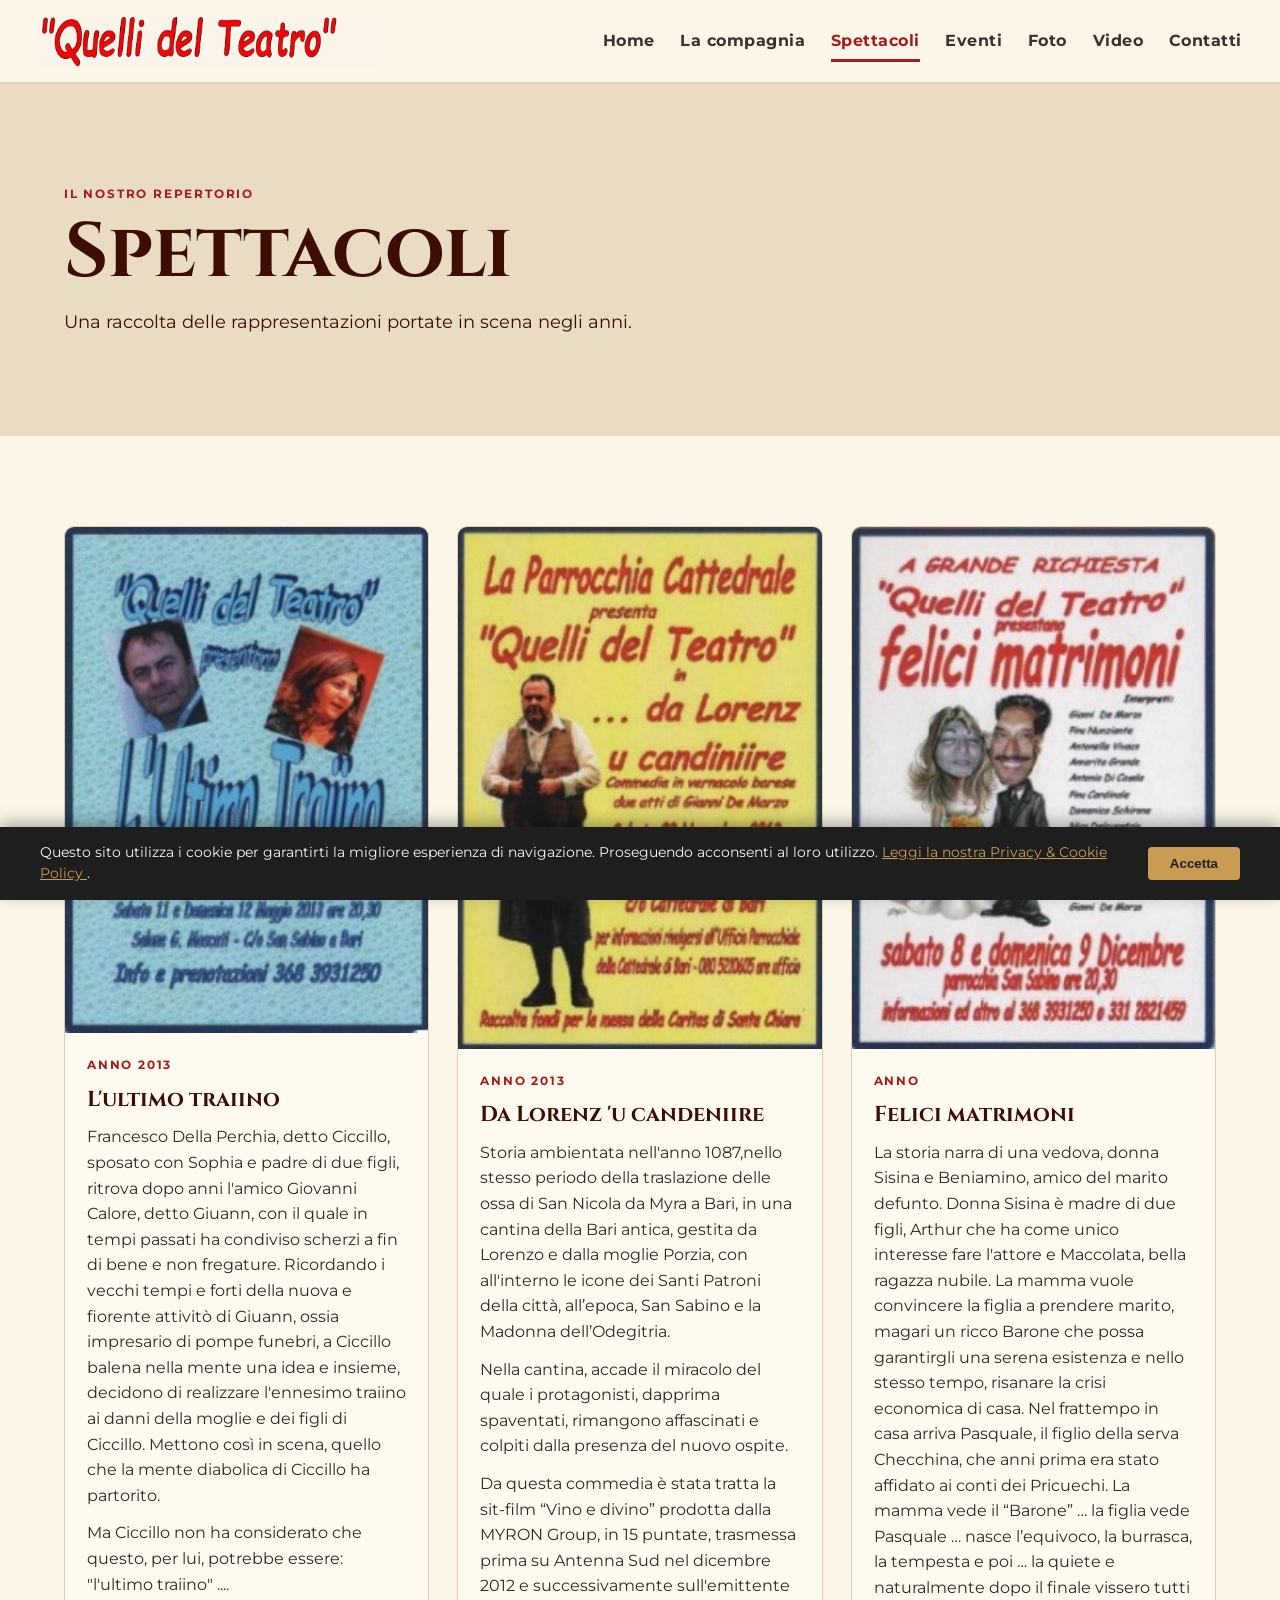
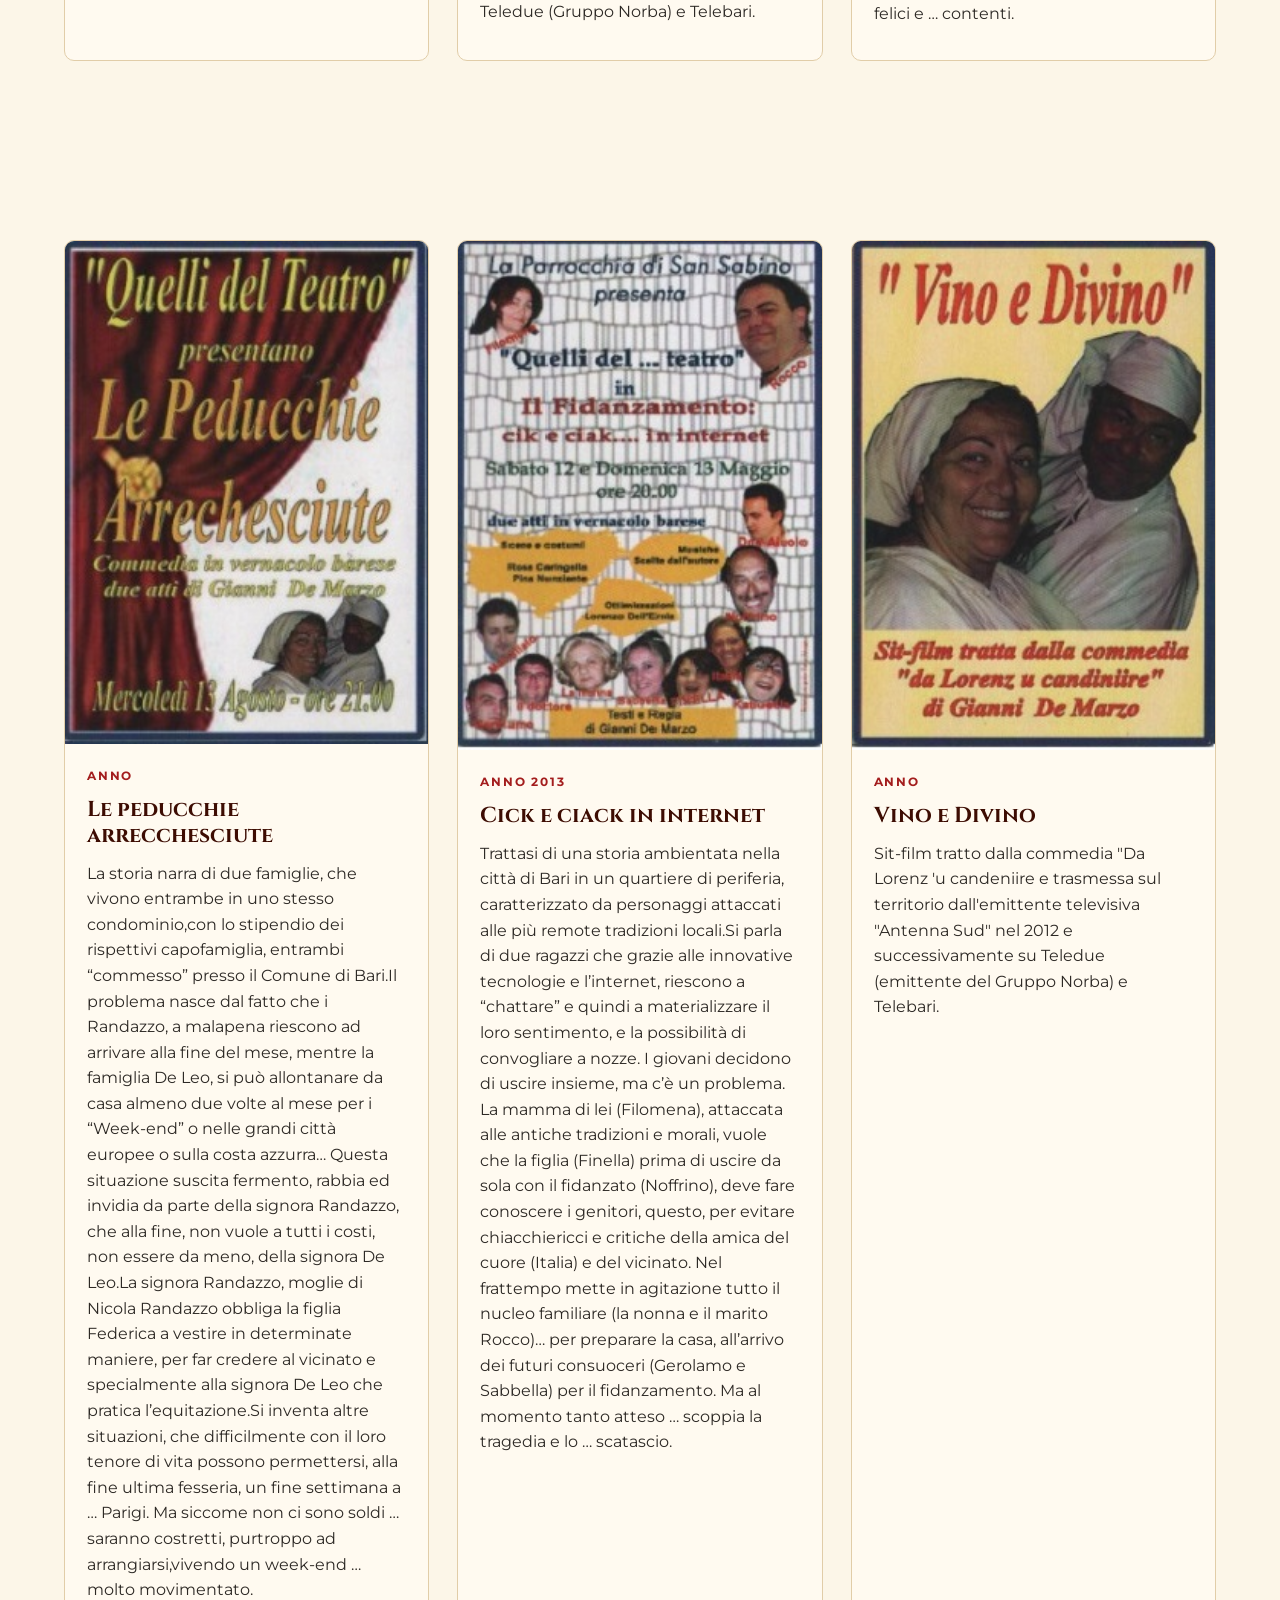
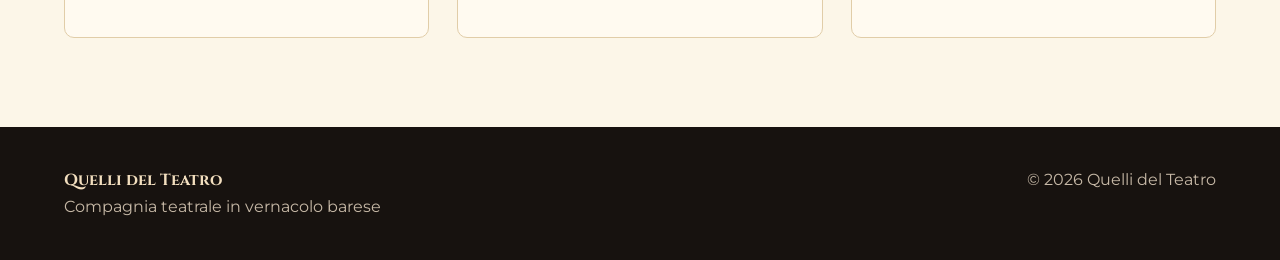
<file: spettacoli.html>
<!DOCTYPE html>
<html lang="it">
 <head>
  <meta charset="utf-8"/>
  <meta content="width=device-width, initial-scale=1.0" name="viewport"/>
  <title>
   Spettacoli | Quelli del Teatro
  </title>
  <!-- Collegamento al file CSS esterno nella tua cartella css -->
  <!-- Font eleganti da Google Fonts (opzionale ma consigliato per i testi storici/teatrali) -->
  <link href="https://fonts.googleapis.com" rel="preconnect"/>
  <link crossorigin="" href="https://fonts.gstatic.com" rel="preconnect"/>
  <link href="https://fonts.googleapis.com/css2?family=Cinzel:wght@600;700&amp;family=Lobster+Two:ital,wght@0,400;0,700;1,400&amp;family=Montserrat:wght@500;600;700&amp;display=swap" rel="stylesheet"/>
  <link href="css/style.css" rel="stylesheet"/>
 </head>
 <body>
  <header class="site-header">
   <div class="header-container">
    <a aria-label="Quelli del Teatro - Home" class="logo-link" href="index.html">
     <img alt="Quelli del Teatro" class="logo-img" src="immagini/logo.png"/>
    </a>
    <button aria-controls="main-nav" aria-expanded="false" aria-label="Apri menu" class="menu-toggle" type="button">
     ☰
    </button>
    <nav aria-label="Navigazione principale" class="nav" id="main-nav">
     <a href="index.html">
      Home
     </a>
     <a href="compagnia.html">
      La compagnia
     </a>
     <a class="active" href="spettacoli.html">
      Spettacoli
     </a>
     <a href="eventi.html">
      Eventi
     </a>
     <a href="galleria.html">
      Foto
     </a>
     <a href="video.html">
      Video
     </a>
     <a href="contatti.html">
      Contatti
     </a>
    </nav>
   </div>
  </header>
  <main>
   <section class="page-hero">
    <p class="eyebrow">
     Il nostro repertorio
    </p>
    <h1>
     Spettacoli
    </h1>
    <p>
     Una raccolta delle rappresentazioni portate in scena negli anni.
    </p>
   </section>
   <section class="section">
    <div class="cards">
     <article class="card">
      <div class="placeholder">
       <img alt="Locandina dello spettacolo" src="immagini/l'ultimo-traino.jpg"/>
      </div>
      <div class="card-body">
       <p class="eyebrow">
        Anno 2013
       </p>
       <h3>
        L'ultimo traiino
       </h3>
       <p>
        Francesco Della Perchia, detto Ciccillo, sposato con Sophia e padre di due figli, ritrova dopo anni l'amico Giovanni Calore, detto Giuann, con il quale in tempi passati ha condiviso scherzi a fin di bene e non fregature. Ricordando i vecchi tempi e  forti della nuova e fiorente attivitò di Giuann, ossia impresario di pompe funebri, a Ciccillo balena nella mente una idea e insieme, decidono di realizzare l'ennesimo traiino ai danni della moglie e dei figli di Ciccillo. Mettono così in scena, quello che la mente diabolica di Ciccillo ha partorito.
        <p>
         Ma Ciccillo non ha considerato che questo, per lui, potrebbe essere: "l'ultimo traiino" ....
        </p>
       </p>
      </div>
     </article>
     <article class="card">
      <div class="placeholder">
       <img alt="Locandina dello spettacolo" src="immagini/locandina-lorenz.jpg"/>
      </div>
      <div class="card-body">
       <p class="eyebrow">
        Anno 2013
       </p>
       <h3>
        Da Lorenz 'u candeniire
       </h3>
       <p>
        Storia ambientata nell'anno 1087,nello stesso periodo della traslazione delle ossa di San Nicola da Myra a Bari, in una cantina della Bari antica, gestita da Lorenzo e dalla moglie Porzia, con all'interno le icone dei Santi Patroni della città, all’epoca, San Sabino e la Madonna dell’Odegitria.
        <p>
         Nella cantina, accade il miracolo del quale i protagonisti, dapprima spaventati, rimangono affascinati e colpiti dalla presenza del nuovo ospite.
         <p>
          Da questa commedia è stata tratta la sit-film “Vino e divino” prodotta dalla MYRON Group, in 15 puntate, trasmessa prima su Antenna Sud nel dicembre 2012 e successivamente sull'emittente Teledue (Gruppo Norba) e Telebari.
         </p>
        </p>
       </p>
      </div>
     </article>
     <article class="card">
      <div class="placeholder">
       <img alt="Locandina dello spettacolo" src="immagini/locandina-felici.jpg"/>
      </div>
      <div class="card-body">
       <p class="eyebrow">
        Anno
       </p>
       <h3>
        Felici matrimoni
       </h3>
       <p>
        La storia narra di una vedova, donna Sisina e Beniamino, amico del marito defunto.
Donna Sisina è madre di due figli, Arthur che ha come unico interesse fare l'attore e Maccolata, bella ragazza nubile.
La mamma vuole convincere la figlia a prendere marito, magari un ricco Barone che possa garantirgli una serena esistenza e nello stesso tempo, risanare la crisi economica di casa.
Nel frattempo in casa arriva Pasquale, il figlio della serva Checchina, che anni prima era stato affidato ai conti dei Pricuechi.
La mamma vede il “Barone” … la figlia vede Pasquale … nasce l’equivoco, la burrasca, la tempesta e poi … la quiete e naturalmente dopo il finale vissero tutti felici e … contenti.
       </p>
      </div>
     </article>
    </div>
   </section>
  </main>
  <section class="section">
   <div class="cards">
    <article class="card">
     <div class="placeholder">
      <img alt="Locandina dello spettacolo" src="immagini/locandina-peducchie.jpg"/>
     </div>
     <div class="card-body">
      <p class="eyebrow">
       Anno
      </p>
      <h3>
       Le peducchie arrecchesciute
      </h3>
      <p>
       La storia narra di due famiglie, che vivono entrambe in uno stesso condominio,con lo stipendio dei rispettivi capofamiglia, entrambi “commesso” presso il Comune di Bari.Il problema nasce dal fatto che i Randazzo, a malapena riescono ad arrivare alla fine del mese, mentre la famiglia De Leo, si può allontanare da casa almeno due volte al mese per i “Week-end” o nelle grandi città europee o sulla costa azzurra… Questa situazione suscita fermento, rabbia ed invidia da parte della signora Randazzo, che alla fine, non vuole a tutti i costi, non essere da meno, della signora De Leo.La signora Randazzo, moglie di Nicola Randazzo obbliga la figlia Federica a vestire in determinate maniere, per far credere al vicinato e specialmente alla signora De Leo che pratica l’equitazione.Si inventa altre situazioni, che difficilmente con il loro tenore di vita possono permettersi, alla fine ultima fesseria, un fine settimana a … Parigi. Ma siccome non ci sono soldi … saranno costretti, purtroppo ad arrangiarsi,vivendo un week-end … molto movimentato.
      </p>
     </div>
    </article>
    <article class="card">
     <div class="placeholder">
      <img alt="Locandina dello spettacolo" src="immagini/locandina-cickeciack.jpg"/>
     </div>
     <div class="card-body">
      <p class="eyebrow">
       Anno 2013
      </p>
      <h3>
       Cick e ciack in internet
      </h3>
      <p>
       Trattasi di una storia ambientata nella città di Bari in un quartiere di periferia, caratterizzato da personaggi attaccati alle più remote tradizioni locali.Si parla di due ragazzi che grazie alle innovative tecnologie e l’internet, riescono a “chattare” e quindi a materializzare il loro sentimento, e la possibilità di convogliare a nozze. I giovani decidono di uscire insieme, ma c’è un problema. La mamma di lei (Filomena), attaccata alle antiche tradizioni e morali, vuole che la figlia (Finella) prima di uscire da sola con il fidanzato (Noffrino), deve fare conoscere i genitori, questo, per evitare chiacchiericci e critiche della amica del cuore (Italia) e del vicinato. Nel frattempo mette in agitazione tutto il nucleo familiare (la nonna e il marito Rocco)… per preparare la casa, all’arrivo dei futuri consuoceri (Gerolamo e Sabbella) per il fidanzamento. Ma al momento tanto atteso … scoppia la tragedia e lo … scatascio.
      </p>
     </div>
    </article>
    <article class="card">
     <div class="placeholder">
      <img alt="Locandina dello spettacolo" src="immagini/locandina-vinoedivino.jpg"/>
     </div>
     <div class="card-body">
      <p class="eyebrow">
       Anno
      </p>
      <h3>
       Vino e Divino
      </h3>
      <p>
       Sit-film tratto dalla commedia "Da Lorenz 'u candeniire e trasmessa sul territorio dall'emittente televisiva "Antenna Sud" nel 2012 e successivamente su Teledue (emittente del Gruppo Norba) e Telebari.
      </p>
     </div>
    </article>
   </div>
  </section>
  <footer class="footer">
   <div>
    <strong>
     Quelli del Teatro
    </strong>
    <p>
     Compagnia teatrale in vernacolo barese
    </p>
   </div>
   <p>
    © 2026 Quelli del Teatro
   </p>
  </footer>
  <div aria-label="Informativa cookie" class="cookie-banner-hidden" id="cookie-banner" role="dialog">
   <div class="cookie-content">
    <p>
     Questo sito utilizza i cookie per garantirti la migliore esperienza di navigazione.
      Proseguendo acconsenti al loro utilizzo.
     <a class="cookie-link" href="#">
      Leggi la nostra Privacy &amp; Cookie Policy
     </a>
     .
    </p>
    <button class="cookie-btn" id="accetta-cookie" type="button">
     Accetta
    </button>
   </div>
  </div>
  <script src="js/script.js">
  </script>
  <script src="js/cookie.js">
  </script>
 </body>
</html>
</file>
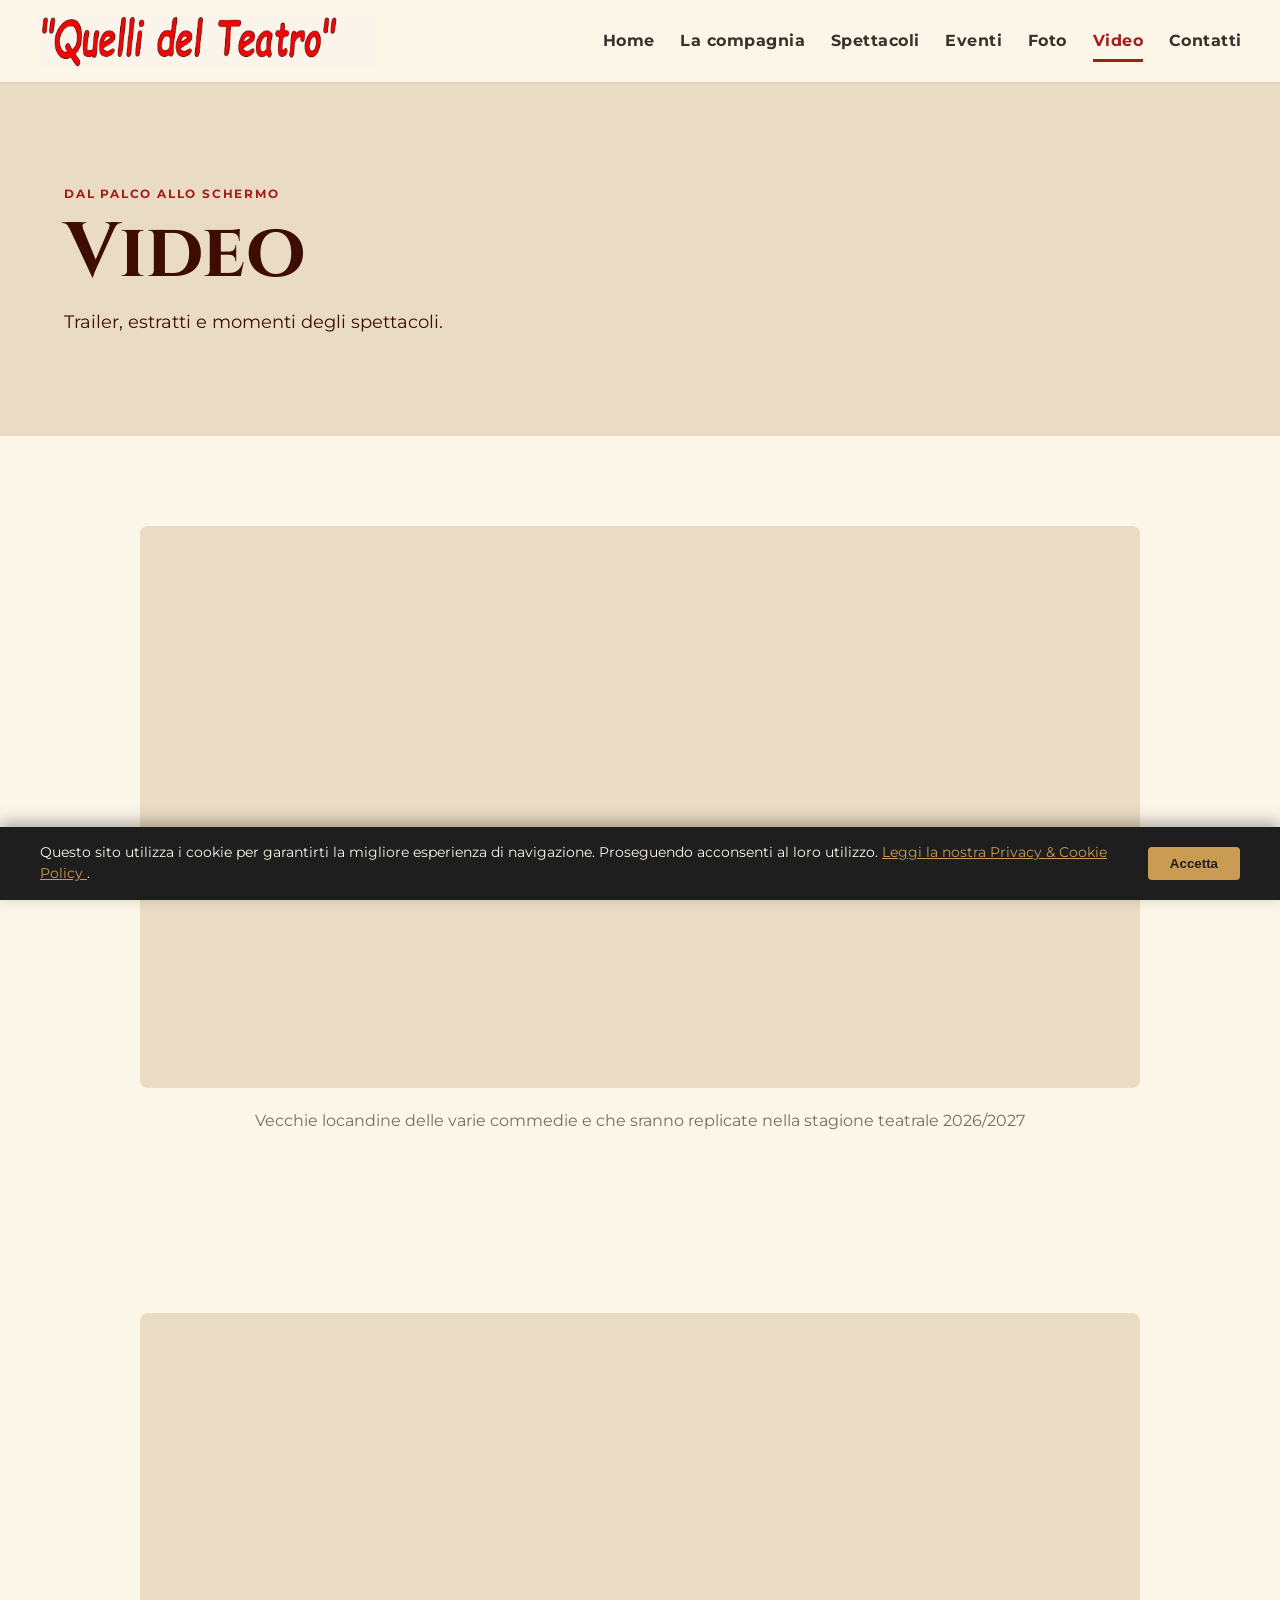
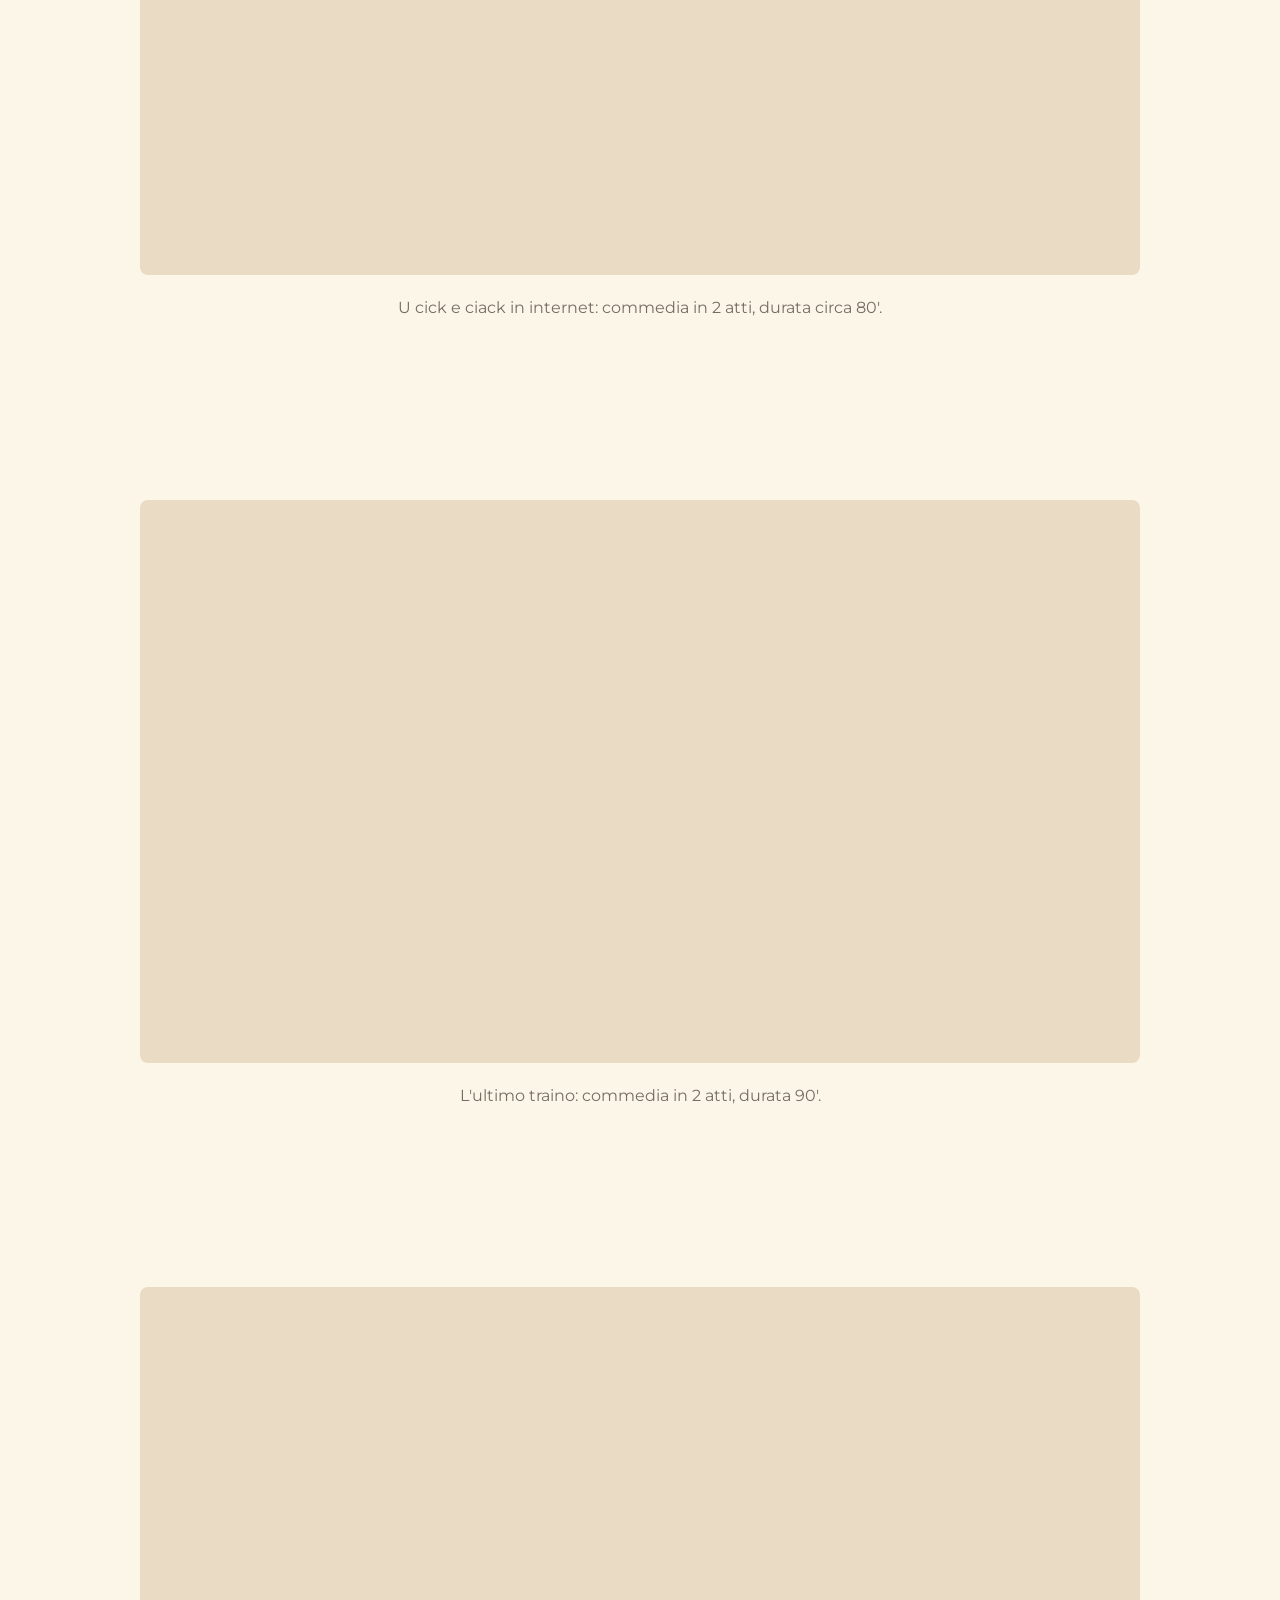
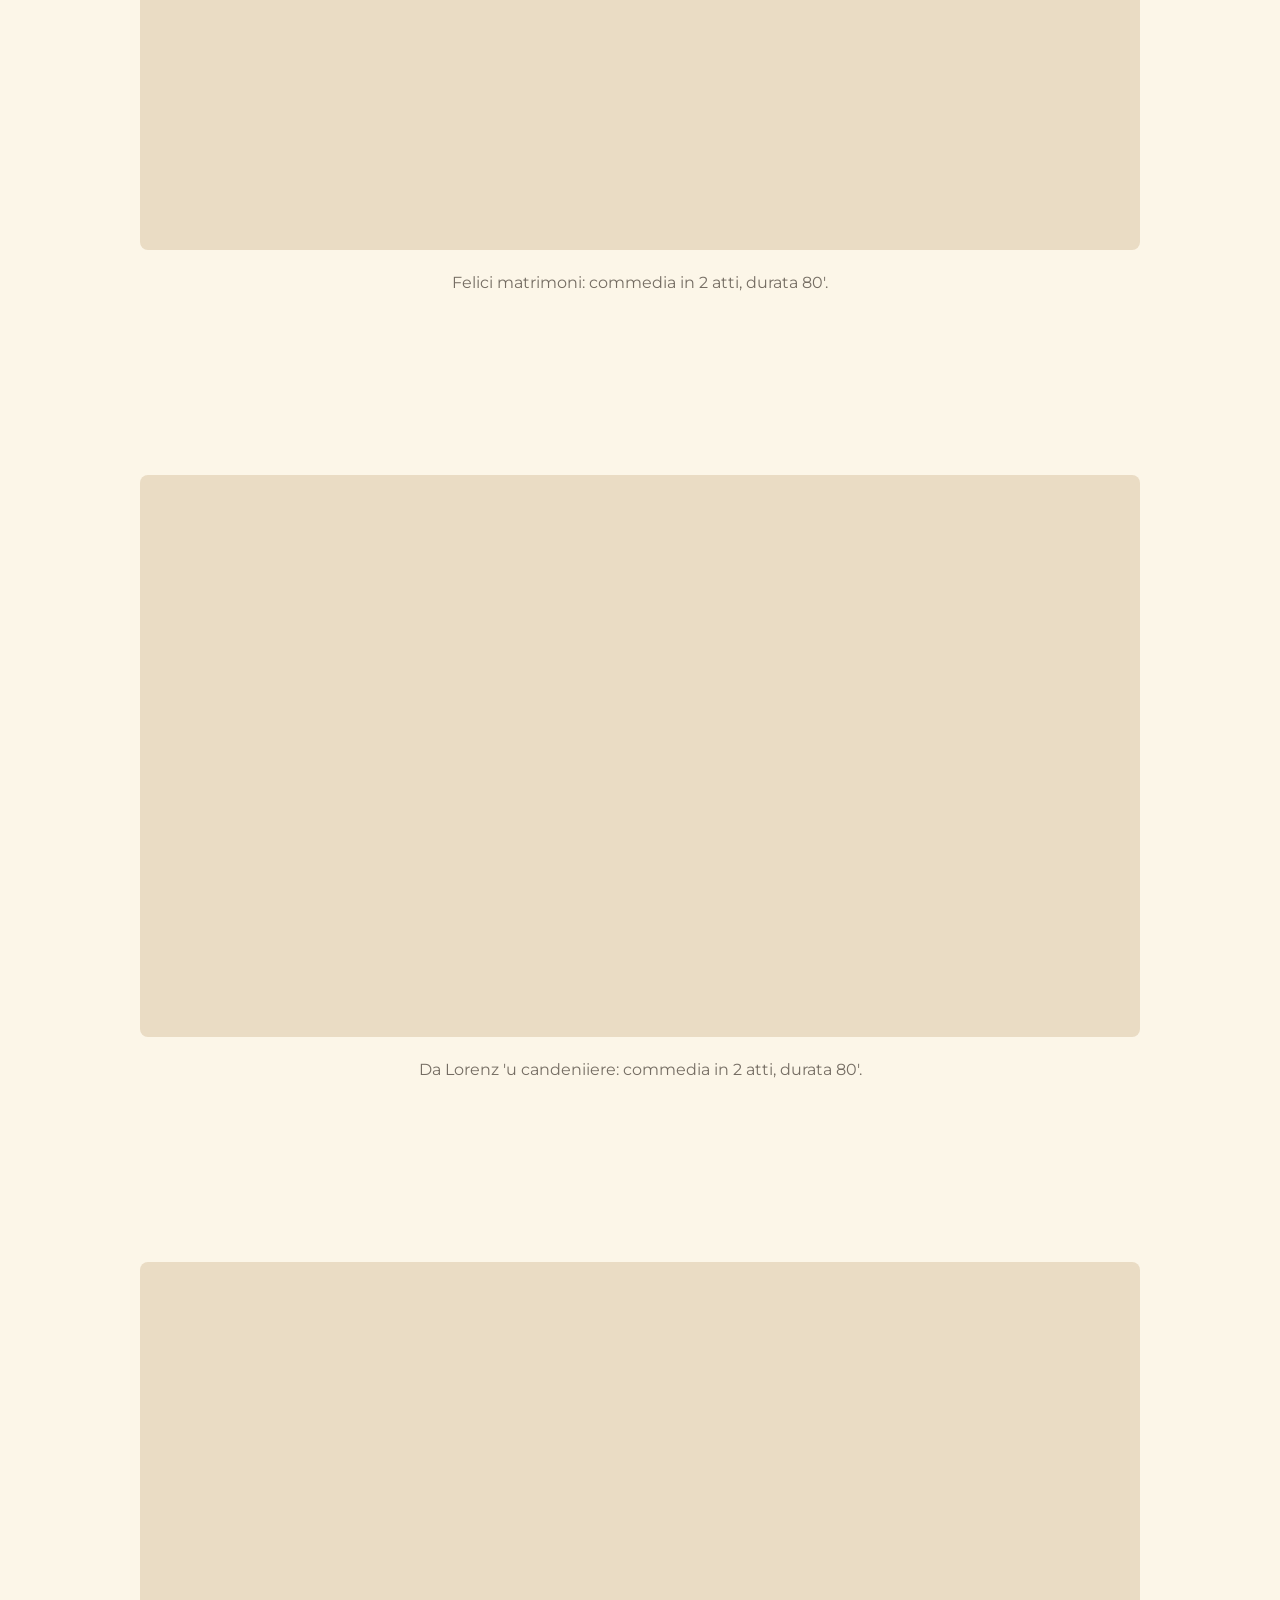
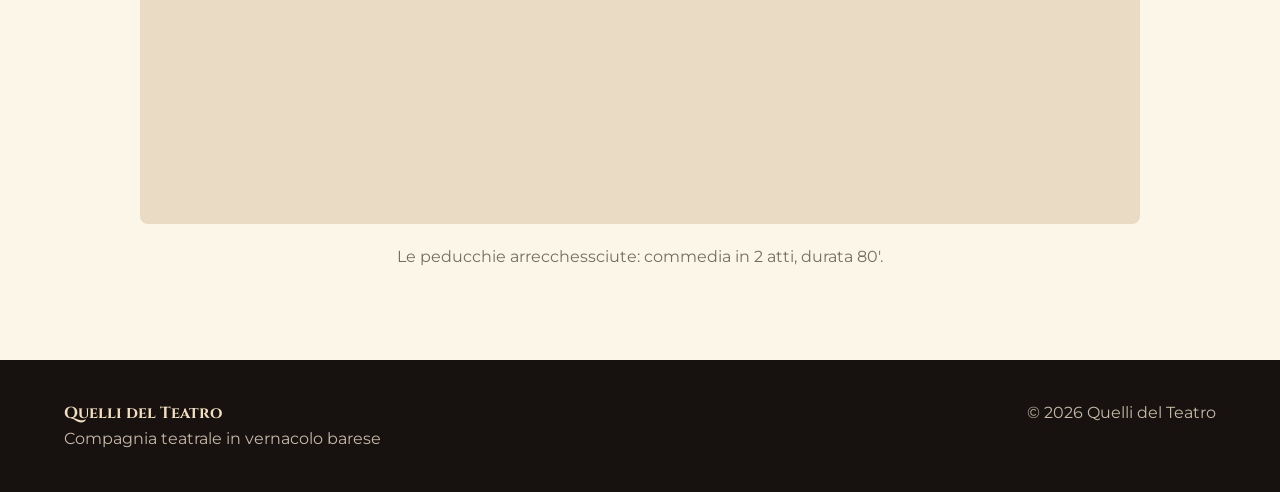
<file: video.html>
<!DOCTYPE html>
<html lang="it">
 <head>
  <meta charset="utf-8"/>
  <meta content="width=device-width, initial-scale=1.0" name="viewport"/>
  <meta content="Quelli del Teatro - Compagnia teatrale in vernacolo barese." name="description"/>
  <title>
   Video | Quelli del Teatro
  </title>
  <!-- Collegamento al file CSS esterno nella tua cartella css -->
  <!-- Font eleganti da Google Fonts (opzionale ma consigliato per i testi storici/teatrali) -->
  <link href="https://fonts.googleapis.com" rel="preconnect"/>
  <link crossorigin="" href="https://fonts.gstatic.com" rel="preconnect"/>
  <link href="https://fonts.googleapis.com/css2?family=Cinzel:wght@600;700&amp;family=Lobster+Two:ital,wght@0,400;0,700;1,400&amp;family=Montserrat:wght@500;600;700&amp;display=swap" rel="stylesheet"/>
  <link href="css/style.css" rel="stylesheet"/>
 </head>
 <body>
  <header class="site-header">
   <div class="header-container">
    <a aria-label="Quelli del Teatro - Home" class="logo-link" href="index.html">
     <img alt="Quelli del Teatro" class="logo-img" src="immagini/logo.png"/>
    </a>
    <button aria-controls="main-nav" aria-expanded="false" aria-label="Apri menu" class="menu-toggle" type="button">
     ☰
    </button>
    <nav aria-label="Navigazione principale" class="nav" id="main-nav">
     <a href="index.html">
      Home
     </a>
     <a href="compagnia.html">
      La compagnia
     </a>
     <a href="spettacoli.html">
      Spettacoli
     </a>
     <a href="eventi.html">
      Eventi
     </a>
     <a href="galleria.html">
      Foto
     </a>
     <a class="active" href="video.html">
      Video
     </a>
     <a href="contatti.html">
      Contatti
     </a>
    </nav>
   </div>
  </header>
  <main>
   <section class="page-hero">
    <p class="eyebrow">
     Dal palco allo schermo
    </p>
    <h1>
     Video
    </h1>
    <p>
     Trailer, estratti e momenti degli spettacoli.
    </p>
   </section>
   <section class="section">
    <div class="video-placeholder">
    <div class="youtube-responsive">
    <iframe
        src="https://www.youtube.com/embed/BceP4AI61V4"
        title="Video YouTube"
        frameborder="0"
        allow="accelerometer; autoplay; clipboard-write; encrypted-media; gyroscope; picture-in-picture; web-share"
        allowfullscreen>
    </iframe>
</div>
    </div>
    <p class="note">
      Vecchie locandine delle varie commedie e che sranno replicate nella stagione teatrale 2026/2027
    </p>
   </section>

<section class="section">
    <div class="video-placeholder">
    <div class="youtube-responsive">
    <iframe
        src="https://www.youtube.com/embed/iqwLpnY-WOw"
        title="Video YouTube"
        frameborder="0"
        allow="accelerometer; autoplay; clipboard-write; encrypted-media; gyroscope; picture-in-picture; web-share"
        allowfullscreen>
    </iframe>
</div>
    </div>
    <p class="note">
      U cick e ciack in internet: commedia in 2 atti, durata circa 80'.
    </p>
   </section>

<section class="section">
    <div class="video-placeholder">
    <div class="youtube-responsive">
    <iframe
        src="https://www.youtube.com/embed/Zy_m1MVeKZM"
        title="Video YouTube"
        frameborder="0"
        allow="accelerometer; autoplay; clipboard-write; encrypted-media; gyroscope; picture-in-picture; web-share"
        allowfullscreen>
    </iframe>
</div>
    </div>
    <p class="note">
      L'ultimo traino: commedia in 2 atti, durata 90'.
    </p>
   </section>

<section class="section">
    <div class="video-placeholder">
    <div class="youtube-responsive">
    <iframe
        src="https://www.youtube.com/embed/VCK7lZY9C5U"
        title="Video YouTube"
        frameborder="0"
        allow="accelerometer; autoplay; clipboard-write; encrypted-media; gyroscope; picture-in-picture; web-share"
        allowfullscreen>
    </iframe>
</div>
    </div>
    <p class="note">
     Felici matrimoni: commedia in 2 atti, durata 80'.
    </p>
   </section>

<section class="section">
    <div class="video-placeholder">
    <div class="youtube-responsive">
    <iframe
        src="https://www.youtube.com/embed/XmixB7KdLg4"
        title="Video YouTube"
        frameborder="0"
        allow="accelerometer; autoplay; clipboard-write; encrypted-media; gyroscope; picture-in-picture; web-share"
        allowfullscreen>
    </iframe>
</div>
    </div>
    <p class="note">
      Da Lorenz 'u candeniiere: commedia in 2 atti, durata 80'.
    </p>
   </section>

<section class="section">
    <div class="video-placeholder">
    <div class="youtube-responsive">
    <iframe
        src="https://www.youtube.com/embed/OxbX-WYfhaI"
        title="Video YouTube"
        frameborder="0"
        allow="accelerometer; autoplay; clipboard-write; encrypted-media; gyroscope; picture-in-picture; web-share"
        allowfullscreen>
    </iframe>
</div>
    </div>
    <p class="note">
      Le peducchie arrecchessciute: commedia in 2 atti, durata 80'.
    </p>
   </section>


  </main>
  <footer class="footer">
   <div>
    <strong>
     Quelli del Teatro
    </strong>
    <p>
     Compagnia teatrale in vernacolo barese
    </p>
   </div>
   <p>
    © 2026 Quelli del Teatro
   </p>
  </footer>
  <div aria-label="Informativa cookie" class="cookie-banner-hidden" id="cookie-banner" role="dialog">
   <div class="cookie-content">
    <p>
     Questo sito utilizza i cookie per garantirti la migliore esperienza di navigazione.
      Proseguendo acconsenti al loro utilizzo.
     <a class="cookie-link" href="#">
      Leggi la nostra Privacy &amp; Cookie Policy
     </a>
     .
    </p>
    <button class="cookie-btn" id="accetta-cookie" type="button">
     Accetta
    </button>
   </div>
  </div>
  <script src="js/script.js">
  </script>
  <script src="js/cookie.js">
  </script>
 </body>
</html>
</file>
<file: css/style.css>
/* ================================
   QUELLI DEL TEATRO - STILE BASE
   ================================ */

* { margin: 0; padding: 0; box-sizing: border-box; }

:root {
  --crema: #fcf6e8;
  --crema-scuro: #e2d2b5;
  --rosso: #a31d1d;
  --rosso-scuro: #3d0c02;
  --oro: #c99b53;
  --testo: #2d2925;
}

html { scroll-behavior: smooth; }
body {
  font-family: 'Montserrat', sans-serif;
  color: var(--testo);
  background: var(--crema);
  line-height: 1.6;
}

img { max-width: 100%; height: auto; display: block; }
a { color: inherit; text-decoration: none; }
button, a { -webkit-tap-highlight-color: transparent; }

/* ================================
   HEADER / NAVIGAZIONE
   ================================ */
.site-header {
  width: 100%;
  background: var(--crema);
  border-bottom: 2px solid var(--crema-scuro);
  position: relative;
  z-index: 1000;
}

.header-container {
  width: min(1400px, 94%);
  min-height: 82px;
  margin: 0 auto;
  padding: 10px 0;
  display: flex;
  align-items: center;
  justify-content: space-between;
  gap: 30px;
}

.logo-link { flex: 0 0 auto; }
.logo-img {
  width: auto;
  height: 58px;
  max-width: 340px;
  object-fit: contain;
}

.nav {
  display: flex;
  align-items: center;
  justify-content: flex-end;
  gap: clamp(14px, 2vw, 30px);
  margin-left: auto;
}

.nav a {
  position: relative;
  display: inline-block;
  padding: 8px 0;
  color: #3b302b;
  font-size: 1rem;
  font-weight: 700;
  letter-spacing: .5px;
  white-space: nowrap;
  transition: color .2s ease;
}

.nav a::after {
  content: '';
  position: absolute;
  left: 0;
  bottom: 0;
  width: 0;
  height: 3px;
  background: var(--rosso);
  transition: width .2s ease;
}

.nav a:hover,
.nav a.active { color: var(--rosso); }
.nav a:hover::after,
.nav a.active::after { width: 100%; }

.menu-toggle {
  display: none;
  border: 0;
  background: transparent;
  color: var(--rosso);
  font-size: 2rem;
  line-height: 1;
  cursor: pointer;
  padding: 6px;
}

/* ================================
   HERO
   ================================ */
.hero-section {
  width: 100%;
  min-height: 78vh;
  display: flex;
  align-items: center;
  justify-content: center;
  padding: clamp(40px, 6vw, 80px) 20px;
  background:
    linear-gradient(90deg, rgba(34, 8, 2, .72) 0%, rgba(34, 8, 2, .42) 45%, rgba(34, 8, 2, .12) 100%),
    #3d0c02 url('../immagini/sipario-aperto.jpg') center center / cover no-repeat;
}

.hero-container {
  width: min(1200px, 100%);
  display: flex;
  align-items: center;
  justify-content: flex-start;
}

.hero-left {
  width: min(560px, 100%);
  text-align: center;
  color: #f3dfbf;
  padding: 30px;
}

.decorazione-top,
.decorazione-bottom {
  display: flex;
  align-items: center;
  justify-content: center;
  gap: 10px;
  color: var(--oro);
  font-size: 1.6rem;
  line-height: 1;
  margin: 10px auto 24px;
}

.decorazione-top span,
.decorazione-bottom span {
  width: 95px;
  height: 1px;
  background: var(--oro);
}

.titolo-grande {
  font-family: 'Cinzel', serif;
  font-size: clamp(2.7rem, 5vw, 4.6rem);
  font-weight: 700;
  line-height: 1.05;
  letter-spacing: 1px;
  color: #f8eee0;
  margin-bottom: 20px;
}

.hero-script {
  font-family: 'Lobster Two', cursive;
  font-style: italic;
  font-size: clamp(2rem, 4vw, 3.1rem);
  line-height: 1.15;
  color: #f3c06c;
  margin-bottom: 22px;
}

.decorazione-bottom { margin: 12px auto 28px; }

.button {
  display: inline-block;
  padding: 12px 30px;
  border: 1px solid var(--oro);
  border-radius: 4px;
  background: rgba(61, 12, 2, .75);
  color: #f3dfbf;
  font-size: .95rem;
  font-weight: 700;
  letter-spacing: .8px;
  text-transform: uppercase;
  transition: background .2s ease, color .2s ease;
}

.button:hover { background: var(--oro); color: var(--rosso-scuro); }

/* ================================
   PROSSIMI SPETTACOLI
   ================================ */
.section { padding: clamp(55px, 7vw, 90px) 5%; }
.next-events { background: var(--crema); }

.section-title-decor {
  width: min(1100px, 100%);
  margin: 0 auto 35px;
  display: flex;
  align-items: center;
  gap: 18px;
}
.section-title-decor span { flex: 1; height: 1px; background: var(--oro); }
.section-title-decor p {
  font-family: 'Cinzel', serif;
  color: var(--rosso-scuro);
  font-size: clamp(1.4rem, 3vw, 2.3rem);
  font-weight: 700;
  text-transform: uppercase;
  text-align: center;
}

.next-event-card {
  width: min(1100px, 100%);
  margin: 0 auto;
  display: grid;
  grid-template-columns: 1.15fr 1fr .9fr;
  gap: 25px;
  align-items: center;
  padding: 28px;
  background: #f5ead4;
  border: 1px solid #e1cda8;
  border-radius: 12px;
}

.event-info { display: grid; gap: 18px; }
.event-item { display: grid; gap: 4px; }
.event-item b { color: var(--rosso); font-size: .75rem; letter-spacing: 1.5px; }
.event-item strong { font-size: 1rem; }
.event-desc p { font-size: 1rem; }
.event-photo img { width: 100%; border-radius: 8px; }

.intro {
  display: grid;
  grid-template-columns: 1fr 1fr;
  gap: 8%;
  align-items: start;
  background: #fffaf0;
}
.eyebrow {
  text-transform: uppercase;
  letter-spacing: .15em;
  font-size: .75rem;
  font-weight: 700;
  color: var(--rosso);
  margin-bottom: 10px;
}
.intro h2 {
  font-family: 'Cinzel', serif;
  font-size: clamp(2rem, 4vw, 3.4rem);
  line-height: 1.1;
  color: var(--rosso-scuro);
}
.intro > div:last-child p { margin-bottom: 18px; }
.text-link { color: var(--rosso); font-weight: 700; }

/* ================================
   FOOTER
   ================================ */
.footer {
  padding: 40px 5%;
  background: #17120f;
  color: #f3dfbf;
  display: flex;
  justify-content: space-between;
  gap: 25px;
}
.footer strong { font-family: 'Cinzel', serif; }
.footer p { color: #c7b9a7; }

/* ================================
   COOKIE
   ================================ */
#cookie-banner {
  position: fixed;
  left: 0;
  right: 0;
  bottom: 0;
  padding: 15px 20px;
  background: #1e1e1e;
  color: var(--crema);
  box-shadow: 0 -5px 15px rgba(0,0,0,.3);
  z-index: 9999;
  transition: transform .35s ease, opacity .35s ease;
}
.cookie-banner-hidden { transform: translateY(110%); opacity: 0; pointer-events: none; }
.cookie-banner-visible { transform: translateY(0); opacity: 1; pointer-events: auto; }
.cookie-content {
  width: min(1200px, 100%);
  margin: 0 auto;
  display: flex;
  align-items: center;
  justify-content: space-between;
  gap: 20px;
}
.cookie-content p { font-size: .85rem; }
.cookie-link { color: var(--oro); text-decoration: underline; }
.cookie-btn {
  flex: 0 0 auto;
  border: 0;
  border-radius: 4px;
  padding: 9px 22px;
  background: var(--oro);
  color: #1e1e1e;
  font-weight: 700;
  cursor: pointer;
}

/* ================================
   TABLET
   ================================ */
@media (max-width: 1050px) {
  .header-container { gap: 18px; }
  .logo-img { height: 52px; max-width: 300px; }
  .nav { gap: 16px; }
  .nav a { font-size: .95rem; }
  .next-event-card { grid-template-columns: 1fr 1fr; }
  .event-photo { grid-column: 1 / -1; max-width: 420px; justify-self: center; }
}

/* ================================
   SMARTPHONE
   ================================ */
@media (max-width: 768px) {
  .header-container {
    min-height: 70px;
    width: 92%;
  }
  .logo-img { height: 45px; max-width: 245px; }
  .menu-toggle { display: block; }

  .nav {
    display: none;
    position: absolute;
    top: 100%;
    left: 0;
    right: 0;
    width: 100%;
    margin: 0;
    padding: 15px 5%;
    background: var(--crema);
    border-bottom: 2px solid var(--crema-scuro);
    flex-direction: column;
    align-items: stretch;
    gap: 0;
  }
  .nav.open { display: flex; }
  .nav a { padding: 12px 0; font-size: 1rem; }
  .nav a::after { height: 2px; }

  .hero-section {
    min-height: 76vh;
    padding: 35px 15px;
    background-position: center center;
  }
  .hero-container { justify-content: center; }
  .hero-left { width: 100%; padding: 15px 10px; }
  .decorazione-top span, .decorazione-bottom span { width: 60px; }
  .titolo-grande { font-size: clamp(2.1rem, 10vw, 3.2rem); }
  .hero-script { font-size: clamp(1.8rem, 8vw, 2.5rem); }

  .section { padding: 55px 5%; }
  .section-title-decor { gap: 10px; }
  .section-title-decor p { font-size: 1.25rem; }
  .next-event-card { grid-template-columns: 1fr; padding: 20px; }
  .event-photo { grid-column: auto; max-width: none; }

  .intro { grid-template-columns: 1fr; gap: 30px; }
  .footer { flex-direction: column; padding: 35px 5%; }

  .cookie-content { flex-direction: column; text-align: center; gap: 12px; }
  .cookie-btn { width: 100%; }
}

/* =========================================================
   PAGINE INTERNE - LAYOUT RESPONSIVE CONDIVISO
   ========================================================= */
.page-hero {
  width: 100%;
  padding: clamp(55px, 8vw, 100px) 5%;
  background: #eadcc4;
  color: var(--rosso-scuro);
}
.page-hero h1 {
  font-family: 'Cinzel', serif;
  font-size: clamp(2.5rem, 6vw, 5rem);
  line-height: 1.05;
  margin: 0 0 14px;
}
.page-hero > p:last-child { max-width: 720px; font-size: 1.1rem; }
.two-col {
  display: grid;
  grid-template-columns: minmax(0, .9fr) minmax(0, 1.1fr);
  gap: clamp(35px, 7vw, 90px);
  align-items: start;
}
.two-col h2 {
  font-family: 'Cinzel', serif;
  color: var(--rosso-scuro);
  font-size: clamp(1.8rem, 3.5vw, 3.2rem);
  line-height: 1.15;
}
.two-col p { margin-bottom: 16px; }
.contenitore-foto img { width: 100%; max-width: 520px; margin-top: 25px; border-radius: 8px; }

.cards {
  width: min(1200px, 100%);
  margin: 0 auto;
  display: grid;
  grid-template-columns: repeat(3, minmax(0, 1fr));
  gap: 28px;
}
.card {
  min-width: 0;
  background: #fffaf0;
  border: 1px solid #e1cda8;
  border-radius: 10px;
  overflow: hidden;
  display: flex;
  flex-direction: column;
}
.card .placeholder {
  background: #eadcc4;
  min-height: 0;
  color: var(--testo);
  font-weight: 700;
}
.card .placeholder > img {
  width: 100%;
  height: auto;
  aspect-ratio: auto;
  object-fit: contain;
  display: block;
}
.card-body { padding: 22px; }
.card-body h3 {
  font-family: 'Cinzel', serif;
  color: var(--rosso-scuro);
  font-size: 1.35rem;
  line-height: 1.2;
  margin: 6px 0 12px;
}
.card-body p { margin-bottom: 12px; }

.gallery {
  width: min(1300px, 100%);
  margin: 0 auto;
  display: grid;
  grid-template-columns: repeat(4, minmax(0, 1fr));
  gap: 16px;
}
.gallery-placeholder {
  overflow: hidden;
  border-radius: 8px;
  background: #eadcc4;
  min-height: 0;
  font-size: 0;
}
.gallery-placeholder img {
  width: 100%;
  aspect-ratio: 4 / 3;
  object-fit: cover;
  transition: transform .25s ease;
}
.gallery-placeholder:hover img { transform: scale(1.03); }

.page-hero-container {
  width: min(1200px, 100%);
  margin: 0 auto;
  display: grid;
  grid-template-columns: 1fr 1fr;
  gap: 35px;
  align-items: center;
}
.hero-text-block h1 {
  font-family: 'Cinzel', serif;
  font-size: clamp(2.5rem, 6vw, 5rem);
  color: var(--rosso-scuro);
  margin-bottom: 12px;
}
.hero-image-block img {
  width: 100%;
  max-height: 360px;
  object-fit: cover;
  border-radius: 8px;
}
.video-placeholder {
  width: min(1000px, 100%);
  aspect-ratio: 16 / 9;
  margin: 0 auto 20px;
  display: grid;
  place-items: center;
  background: #eadcc4;
  border-radius: 8px;
  color: var(--rosso-scuro);
  font-weight: 700;
  text-align: center;
  padding: 20px;
}
.note { text-align: center; color: #756d63; }

@media (max-width: 1050px) {
  .cards { grid-template-columns: repeat(2, minmax(0, 1fr)); }
  .gallery { grid-template-columns: repeat(3, minmax(0, 1fr)); }
}

@media (max-width: 768px) {
  .two-col { grid-template-columns: 1fr; gap: 35px; }
  .cards { grid-template-columns: 1fr; }
  .gallery { grid-template-columns: repeat(2, minmax(0, 1fr)); gap: 12px; }
  .page-hero-container { grid-template-columns: 1fr; gap: 25px; }
  .hero-image-block { order: -1; }
  .page-hero { padding: 55px 5%; }
  .card-body { padding: 18px; }
}

@media (max-width: 480px) {
  .gallery { grid-template-columns: 1fr; }
  .gallery-placeholder img { aspect-ratio: 16 / 10; }
}

/* Correzione per le vecchie pagine: tutte usano lo stesso contenitore header. */


/* ================================
   PAGINA COMPAGNIA - FOTO E COLLABORATORI
   ================================ */
.compagnia-hero-note { margin-top: 10px; }

.collaboratori-section {
  background: #fffaf0;
  padding-top: 30px;
}

.collaboratori-intro {
  width: min(1300px, 100%);
  margin: 0 auto 30px;
  text-align: center;
}

.collaboratori-intro h2 {
  font-family: 'Cinzel', serif;
  color: var(--rosso-scuro);
  font-size: clamp(1.8rem, 3.5vw, 3rem);
  line-height: 1.15;
}

.collaboratori-grid {
  width: min(1300px, 100%);
  margin: 0 auto;
  display: grid;
  grid-template-columns: repeat(5, minmax(0, 1fr));
  gap: 18px;
}

.collaboratore {
  overflow: hidden;
  border-radius: 8px;
  background: #eadcc4;
  border: 1px solid #e1cda8;
}

.collaboratore img {
  width: 100%;
  aspect-ratio: 1 / 1;
  object-fit: cover;
}

@media (max-width: 1050px) {
  .collaboratori-grid {
    grid-template-columns: repeat(4, minmax(0, 1fr));
  }
}

@media (max-width: 768px) {
  .page-hero-container {
    grid-template-columns: 1fr;
  }

  .hero-image-block {
    order: 0;
  }

  .collaboratori-grid {
    grid-template-columns: repeat(2, minmax(0, 1fr));
    gap: 12px;
  }
}

@media (max-width: 480px) {
  .collaboratori-grid {
    grid-template-columns: 1fr 1fr;
  }
}


/* FIX DEFINITIVO LOCANDINE SPETTACOLI
   Le locandine sono verticali: devono mantenere il loro rapporto originale.
*/
.cards .card .placeholder {
  height: auto !important;
  min-height: 0 !important;
  max-height: none !important;
  aspect-ratio: auto !important;
  overflow: hidden;
}

.cards .card .placeholder > img {
  display: block !important;
  width: 100% !important;
  height: auto !important;
  min-height: 0 !important;
  max-height: none !important;
  aspect-ratio: auto !important;
  object-fit: contain !important;
  object-position: center top !important;
}

@media (max-width: 768px) {
  .cards .card .placeholder {
    height: auto !important;
    aspect-ratio: auto !important;
  }

  .cards .card .placeholder > img {
    width: 100% !important;
    height: auto !important;
    aspect-ratio: auto !important;
    object-fit: contain !important;
  }
}
.youtube-responsive {
    position: relative;
    width: 100%;
    max-width: 900px;
    margin: 0 auto;
    aspect-ratio: 16 / 9;
    overflow: hidden;
}

.youtube-responsive iframe {
    display: block;
    width: 100% !important;
    height: 100% !important;
    max-width: 100% !important;
    border: 0;
}
</file>
